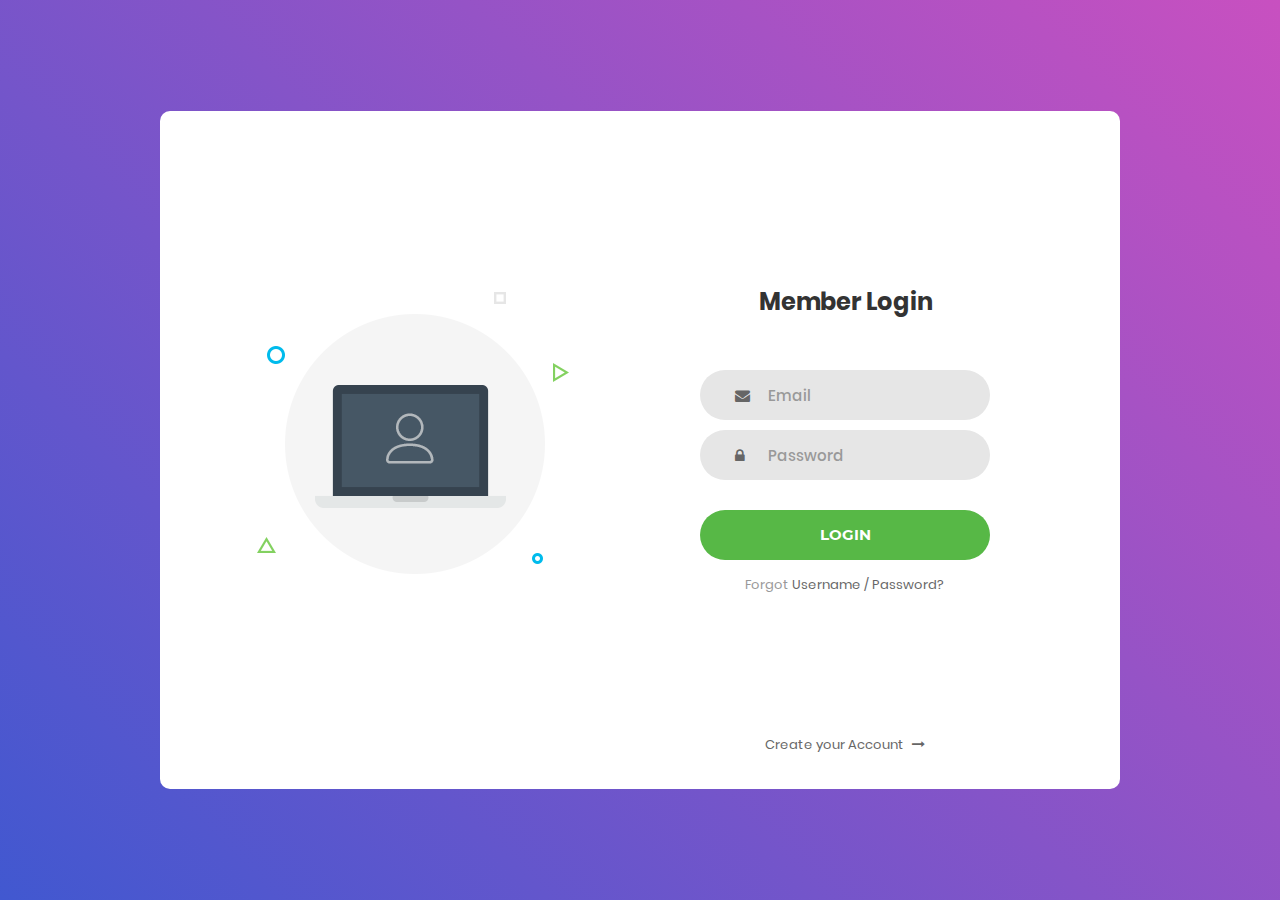
<file: login.html>
<!DOCTYPE html>
<html lang="en">
<head>
	<title>Login V1</title>
	<meta charset="UTF-8">
	<meta name="viewport" content="width=device-width, initial-scale=1">
<!--===============================================================================================-->	
	<link rel="icon" type="image/png" href="images/icons/favicon.ico"/>
<!--===============================================================================================-->
	<link rel="stylesheet" type="text/css" href="vendor/bootstrap/css/bootstrap.min.css">
<!--===============================================================================================-->
	<link rel="stylesheet" type="text/css" href="fonts/font-awesome-4.7.0/css/font-awesome.min.css">
<!--===============================================================================================-->
	<link rel="stylesheet" type="text/css" href="vendor/animate/animate.css">
<!--===============================================================================================-->	
	<link rel="stylesheet" type="text/css" href="vendor/css-hamburgers/hamburgers.min.css">
<!--===============================================================================================-->
	<link rel="stylesheet" type="text/css" href="vendor/select2/select2.min.css">
<!--===============================================================================================-->
	<link rel="stylesheet" type="text/css" href="css/util.css">
	<link rel="stylesheet" type="text/css" href="css/main.css">
<!--===============================================================================================-->
</head>
<body>
	
	<div class="limiter">
		<div class="container-login100">
			<div class="wrap-login100">
				<div class="login100-pic js-tilt" data-tilt>
					<img src="images/img-01.png" alt="IMG">
				</div>

				<form class="login100-form validate-form">
					<span class="login100-form-title">
						Member Login
					</span>

					<div class="wrap-input100 validate-input" data-validate = "Valid email is required: ex@abc.xyz">
						<input class="input100" type="text" name="email" placeholder="Email">
						<span class="focus-input100"></span>
						<span class="symbol-input100">
							<i class="fa fa-envelope" aria-hidden="true"></i>
						</span>
					</div>

					<div class="wrap-input100 validate-input" data-validate = "Password is required">
						<input class="input100" type="password" name="pass" placeholder="Password">
						<span class="focus-input100"></span>
						<span class="symbol-input100">
							<i class="fa fa-lock" aria-hidden="true"></i>
						</span>
					</div>
					
					<div class="container-login100-form-btn">
						<button class="login100-form-btn">
							Login
						</button>
					</div>

					<div class="text-center p-t-12">
						<span class="txt1">
							Forgot
						</span>
						<a class="txt2" href="#">
							Username / Password?
						</a>
					</div>

					<div class="text-center p-t-136">
						<a class="txt2" href="#">
							Create your Account
							<i class="fa fa-long-arrow-right m-l-5" aria-hidden="true"></i>
						</a>
					</div>
				</form>
			</div>
		</div>
	</div>
	
	

	
<!--===============================================================================================-->	
	<script src="vendor/jquery/jquery-3.2.1.min.js"></script>
<!--===============================================================================================-->
	<script src="vendor/bootstrap/js/popper.js"></script>
	<script src="vendor/bootstrap/js/bootstrap.min.js"></script>
<!--===============================================================================================-->
	<script src="vendor/select2/select2.min.js"></script>
<!--===============================================================================================-->
	<script src="vendor/tilt/tilt.jquery.min.js"></script>
	<script >
		$('.js-tilt').tilt({
			scale: 1.1
		})
	</script>
<!--===============================================================================================-->
	<script src="js/main.js"></script>

</body>
</html>
</file>
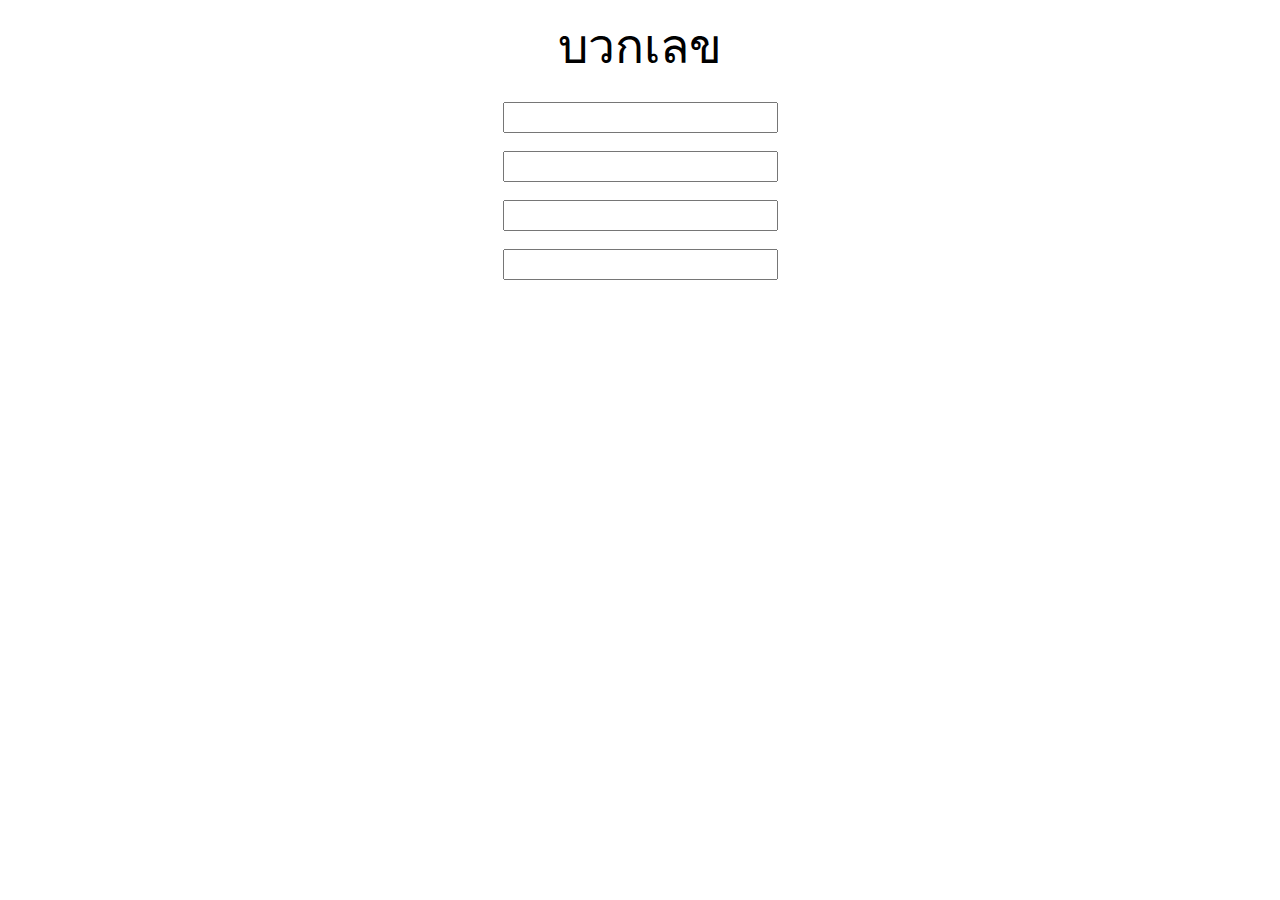
<file: Noon.html>
<!DOCTYPE HTML PUBLIC "-//W3C//DTD HTML 4.0 Transitional//EN">
<HTML>
    <HEAD>
        <TITLE> 긍정적 인 </TITLE>
        <META NAME="Generator" CONTENT="EditPlus">
        <META NAME="Author" CONTENT="">
        <META NAME="Keywords" CONTENT="">
        <META NAME="Description" CONTENT="">
    </HEAD>
    
    <BODY background="https://wallpaper.campus-star.com/app/uploads/2017/02/pretty-walllpaper-14.jpg">
        <center><font size = "7">บวกเลข </font><br><br>
        <form name='frmtest'>
            <th>
                <input type='txtone' id='txtone' name='txtone' value='' onkeyup='plus()' style="font: 16pt AngsanaUPC"/>
            </th><br><br>
            <th>
                <input type='txttwo' id='txttwo' name='txttwo' value='' onkeyup='plus()' style="font: 16pt AngsanaUPC"/>
            </th><br><br>
            <th>
                    <input type='txtfour' id='txtfour' name='txtfour' value='' onkeyup='plus()' style="font: 16pt AngsanaUPC"/>
                </th><br><br>
            <th>
                <input type='txtthree' id='txtthree' name='txtthree' value='' style="font: 16pt AngsanaUPC"/>
            </th><br><br>
        </form></center>
    </BODY>
    <script language='javascript' type='text/javascript'>
        function plus(){
            var one = document.frmtest.txtone.value;
            var two = document.frmtest.txttwo.value;
            var four = document.frmtest.txtfour.value;
            if(one == "" || two == "" || four == ""){return false;}
            var three = 0;
            three = Number(one)  + Number(two) + Number(four);
            frmtest.txtthree.value = three;
        }
    </script>
</HTML>
</file>
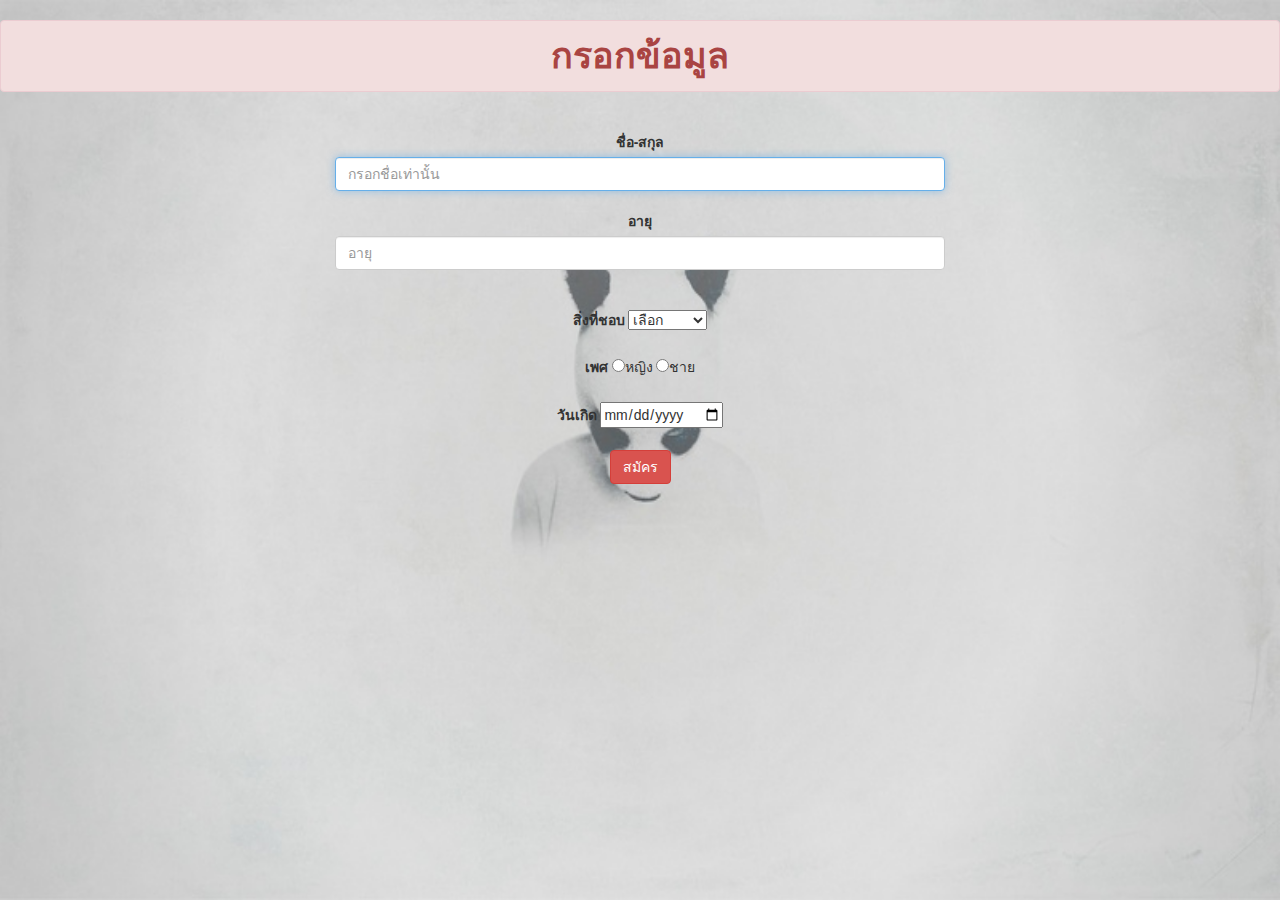
<file: tarn.html>
<html>
    <head>
         <meta name="viewport" content="width=device-width, initial-scale=1">
        <link rel="stylesheet" href="https://maxcdn.bootstrapcdn.com/bootstrap/3.3.5/css/bootstrap.min.css">
        <script src="https://ajax.googleapis.com/ajax/libs/jquery/3.3.1/jquery.min.js"></script>
        <script src="https://maxcdn.bootstrapcdn.com/bootstrap/3.3.7/js/bootstrap.min.js"></script>
        <title>Thitaya</title>
        <link rel="stylesheet"type="text/css"href="t.css">
        <script src="tt.js"></script>

    </head>
    <body>
        <center><h1 class="alert alert-danger" >กรอกข้อมูล</h1></center>
      <br>
 
            <div class="col-md-3"></div>
            <div class="col-md-6">
                   
                    <form align="center">
                      <div class="form-group">
                            <label for="name">ชื่อ-สกุล</label>
                    <input type="text" name="name" placeholder="กรอกชื่อเท่านั้น" required autofocus class="form-control">
                     <br>
                    <label for="age">อายุ</label>
                    <input type="text" name="age" placeholder="อายุ" class="form-control" >
                    <br><br>
                    <center>
                    
                    <label for="link">สิ่งที่ชอบ</label>
                    <select name="like">
                        <option value="">เลือก</option>
                        <option value="music" >เพลง</option>
                        <option value="game">Game</option>
                        <option value="Facebook">facebook</option>
                        <option value="cat">แมว</option>
                        <option value="dog">หมา</option>
                    </select>
                    <br><br>
                   
                    <label for="sex">เพศ</label>
                    <input type="radio" name="sex" value="women">หญิง
                    <input type="radio" name="sex" value="men">ชาย
             <br><br>
                    <label for="date">วันเกิด</label>
                    <input type="date"name="date">
                    <br><br>
                   <input type="submit" class="btn btn-danger"  class="w3-button w3-light-grey" value="สมัคร"
                   
                </form>
                </center>
                  </div>
                  
    </body>
</html>
</file>
<file: css/util.css>
/*[ FONT SIZE ]
///////////////////////////////////////////////////////////
*/
.fs-1 {font-size: 1px;}
.fs-2 {font-size: 2px;}
.fs-3 {font-size: 3px;}
.fs-4 {font-size: 4px;}
.fs-5 {font-size: 5px;}
.fs-6 {font-size: 6px;}
.fs-7 {font-size: 7px;}
.fs-8 {font-size: 8px;}
.fs-9 {font-size: 9px;}
.fs-10 {font-size: 10px;}
.fs-11 {font-size: 11px;}
.fs-12 {font-size: 12px;}
.fs-13 {font-size: 13px;}
.fs-14 {font-size: 14px;}
.fs-15 {font-size: 15px;}
.fs-16 {font-size: 16px;}
.fs-17 {font-size: 17px;}
.fs-18 {font-size: 18px;}
.fs-19 {font-size: 19px;}
.fs-20 {font-size: 20px;}
.fs-21 {font-size: 21px;}
.fs-22 {font-size: 22px;}
.fs-23 {font-size: 23px;}
.fs-24 {font-size: 24px;}
.fs-25 {font-size: 25px;}
.fs-26 {font-size: 26px;}
.fs-27 {font-size: 27px;}
.fs-28 {font-size: 28px;}
.fs-29 {font-size: 29px;}
.fs-30 {font-size: 30px;}
.fs-31 {font-size: 31px;}
.fs-32 {font-size: 32px;}
.fs-33 {font-size: 33px;}
.fs-34 {font-size: 34px;}
.fs-35 {font-size: 35px;}
.fs-36 {font-size: 36px;}
.fs-37 {font-size: 37px;}
.fs-38 {font-size: 38px;}
.fs-39 {font-size: 39px;}
.fs-40 {font-size: 40px;}
.fs-41 {font-size: 41px;}
.fs-42 {font-size: 42px;}
.fs-43 {font-size: 43px;}
.fs-44 {font-size: 44px;}
.fs-45 {font-size: 45px;}
.fs-46 {font-size: 46px;}
.fs-47 {font-size: 47px;}
.fs-48 {font-size: 48px;}
.fs-49 {font-size: 49px;}
.fs-50 {font-size: 50px;}
.fs-51 {font-size: 51px;}
.fs-52 {font-size: 52px;}
.fs-53 {font-size: 53px;}
.fs-54 {font-size: 54px;}
.fs-55 {font-size: 55px;}
.fs-56 {font-size: 56px;}
.fs-57 {font-size: 57px;}
.fs-58 {font-size: 58px;}
.fs-59 {font-size: 59px;}
.fs-60 {font-size: 60px;}
.fs-61 {font-size: 61px;}
.fs-62 {font-size: 62px;}
.fs-63 {font-size: 63px;}
.fs-64 {font-size: 64px;}
.fs-65 {font-size: 65px;}
.fs-66 {font-size: 66px;}
.fs-67 {font-size: 67px;}
.fs-68 {font-size: 68px;}
.fs-69 {font-size: 69px;}
.fs-70 {font-size: 70px;}
.fs-71 {font-size: 71px;}
.fs-72 {font-size: 72px;}
.fs-73 {font-size: 73px;}
.fs-74 {font-size: 74px;}
.fs-75 {font-size: 75px;}
.fs-76 {font-size: 76px;}
.fs-77 {font-size: 77px;}
.fs-78 {font-size: 78px;}
.fs-79 {font-size: 79px;}
.fs-80 {font-size: 80px;}
.fs-81 {font-size: 81px;}
.fs-82 {font-size: 82px;}
.fs-83 {font-size: 83px;}
.fs-84 {font-size: 84px;}
.fs-85 {font-size: 85px;}
.fs-86 {font-size: 86px;}
.fs-87 {font-size: 87px;}
.fs-88 {font-size: 88px;}
.fs-89 {font-size: 89px;}
.fs-90 {font-size: 90px;}
.fs-91 {font-size: 91px;}
.fs-92 {font-size: 92px;}
.fs-93 {font-size: 93px;}
.fs-94 {font-size: 94px;}
.fs-95 {font-size: 95px;}
.fs-96 {font-size: 96px;}
.fs-97 {font-size: 97px;}
.fs-98 {font-size: 98px;}
.fs-99 {font-size: 99px;}
.fs-100 {font-size: 100px;}
.fs-101 {font-size: 101px;}
.fs-102 {font-size: 102px;}
.fs-103 {font-size: 103px;}
.fs-104 {font-size: 104px;}
.fs-105 {font-size: 105px;}
.fs-106 {font-size: 106px;}
.fs-107 {font-size: 107px;}
.fs-108 {font-size: 108px;}
.fs-109 {font-size: 109px;}
.fs-110 {font-size: 110px;}
.fs-111 {font-size: 111px;}
.fs-112 {font-size: 112px;}
.fs-113 {font-size: 113px;}
.fs-114 {font-size: 114px;}
.fs-115 {font-size: 115px;}
.fs-116 {font-size: 116px;}
.fs-117 {font-size: 117px;}
.fs-118 {font-size: 118px;}
.fs-119 {font-size: 119px;}
.fs-120 {font-size: 120px;}
.fs-121 {font-size: 121px;}
.fs-122 {font-size: 122px;}
.fs-123 {font-size: 123px;}
.fs-124 {font-size: 124px;}
.fs-125 {font-size: 125px;}
.fs-126 {font-size: 126px;}
.fs-127 {font-size: 127px;}
.fs-128 {font-size: 128px;}
.fs-129 {font-size: 129px;}
.fs-130 {font-size: 130px;}
.fs-131 {font-size: 131px;}
.fs-132 {font-size: 132px;}
.fs-133 {font-size: 133px;}
.fs-134 {font-size: 134px;}
.fs-135 {font-size: 135px;}
.fs-136 {font-size: 136px;}
.fs-137 {font-size: 137px;}
.fs-138 {font-size: 138px;}
.fs-139 {font-size: 139px;}
.fs-140 {font-size: 140px;}
.fs-141 {font-size: 141px;}
.fs-142 {font-size: 142px;}
.fs-143 {font-size: 143px;}
.fs-144 {font-size: 144px;}
.fs-145 {font-size: 145px;}
.fs-146 {font-size: 146px;}
.fs-147 {font-size: 147px;}
.fs-148 {font-size: 148px;}
.fs-149 {font-size: 149px;}
.fs-150 {font-size: 150px;}
.fs-151 {font-size: 151px;}
.fs-152 {font-size: 152px;}
.fs-153 {font-size: 153px;}
.fs-154 {font-size: 154px;}
.fs-155 {font-size: 155px;}
.fs-156 {font-size: 156px;}
.fs-157 {font-size: 157px;}
.fs-158 {font-size: 158px;}
.fs-159 {font-size: 159px;}
.fs-160 {font-size: 160px;}
.fs-161 {font-size: 161px;}
.fs-162 {font-size: 162px;}
.fs-163 {font-size: 163px;}
.fs-164 {font-size: 164px;}
.fs-165 {font-size: 165px;}
.fs-166 {font-size: 166px;}
.fs-167 {font-size: 167px;}
.fs-168 {font-size: 168px;}
.fs-169 {font-size: 169px;}
.fs-170 {font-size: 170px;}
.fs-171 {font-size: 171px;}
.fs-172 {font-size: 172px;}
.fs-173 {font-size: 173px;}
.fs-174 {font-size: 174px;}
.fs-175 {font-size: 175px;}
.fs-176 {font-size: 176px;}
.fs-177 {font-size: 177px;}
.fs-178 {font-size: 178px;}
.fs-179 {font-size: 179px;}
.fs-180 {font-size: 180px;}
.fs-181 {font-size: 181px;}
.fs-182 {font-size: 182px;}
.fs-183 {font-size: 183px;}
.fs-184 {font-size: 184px;}
.fs-185 {font-size: 185px;}
.fs-186 {font-size: 186px;}
.fs-187 {font-size: 187px;}
.fs-188 {font-size: 188px;}
.fs-189 {font-size: 189px;}
.fs-190 {font-size: 190px;}
.fs-191 {font-size: 191px;}
.fs-192 {font-size: 192px;}
.fs-193 {font-size: 193px;}
.fs-194 {font-size: 194px;}
.fs-195 {font-size: 195px;}
.fs-196 {font-size: 196px;}
.fs-197 {font-size: 197px;}
.fs-198 {font-size: 198px;}
.fs-199 {font-size: 199px;}
.fs-200 {font-size: 200px;}

/*[ PADDING ]
///////////////////////////////////////////////////////////
*/
.p-t-0 {padding-top: 0px;}
.p-t-1 {padding-top: 1px;}
.p-t-2 {padding-top: 2px;}
.p-t-3 {padding-top: 3px;}
.p-t-4 {padding-top: 4px;}
.p-t-5 {padding-top: 5px;}
.p-t-6 {padding-top: 6px;}
.p-t-7 {padding-top: 7px;}
.p-t-8 {padding-top: 8px;}
.p-t-9 {padding-top: 9px;}
.p-t-10 {padding-top: 10px;}
.p-t-11 {padding-top: 11px;}
.p-t-12 {padding-top: 12px;}
.p-t-13 {padding-top: 13px;}
.p-t-14 {padding-top: 14px;}
.p-t-15 {padding-top: 15px;}
.p-t-16 {padding-top: 16px;}
.p-t-17 {padding-top: 17px;}
.p-t-18 {padding-top: 18px;}
.p-t-19 {padding-top: 19px;}
.p-t-20 {padding-top: 20px;}
.p-t-21 {padding-top: 21px;}
.p-t-22 {padding-top: 22px;}
.p-t-23 {padding-top: 23px;}
.p-t-24 {padding-top: 24px;}
.p-t-25 {padding-top: 25px;}
.p-t-26 {padding-top: 26px;}
.p-t-27 {padding-top: 27px;}
.p-t-28 {padding-top: 28px;}
.p-t-29 {padding-top: 29px;}
.p-t-30 {padding-top: 30px;}
.p-t-31 {padding-top: 31px;}
.p-t-32 {padding-top: 32px;}
.p-t-33 {padding-top: 33px;}
.p-t-34 {padding-top: 34px;}
.p-t-35 {padding-top: 35px;}
.p-t-36 {padding-top: 36px;}
.p-t-37 {padding-top: 37px;}
.p-t-38 {padding-top: 38px;}
.p-t-39 {padding-top: 39px;}
.p-t-40 {padding-top: 40px;}
.p-t-41 {padding-top: 41px;}
.p-t-42 {padding-top: 42px;}
.p-t-43 {padding-top: 43px;}
.p-t-44 {padding-top: 44px;}
.p-t-45 {padding-top: 45px;}
.p-t-46 {padding-top: 46px;}
.p-t-47 {padding-top: 47px;}
.p-t-48 {padding-top: 48px;}
.p-t-49 {padding-top: 49px;}
.p-t-50 {padding-top: 50px;}
.p-t-51 {padding-top: 51px;}
.p-t-52 {padding-top: 52px;}
.p-t-53 {padding-top: 53px;}
.p-t-54 {padding-top: 54px;}
.p-t-55 {padding-top: 55px;}
.p-t-56 {padding-top: 56px;}
.p-t-57 {padding-top: 57px;}
.p-t-58 {padding-top: 58px;}
.p-t-59 {padding-top: 59px;}
.p-t-60 {padding-top: 60px;}
.p-t-61 {padding-top: 61px;}
.p-t-62 {padding-top: 62px;}
.p-t-63 {padding-top: 63px;}
.p-t-64 {padding-top: 64px;}
.p-t-65 {padding-top: 65px;}
.p-t-66 {padding-top: 66px;}
.p-t-67 {padding-top: 67px;}
.p-t-68 {padding-top: 68px;}
.p-t-69 {padding-top: 69px;}
.p-t-70 {padding-top: 70px;}
.p-t-71 {padding-top: 71px;}
.p-t-72 {padding-top: 72px;}
.p-t-73 {padding-top: 73px;}
.p-t-74 {padding-top: 74px;}
.p-t-75 {padding-top: 75px;}
.p-t-76 {padding-top: 76px;}
.p-t-77 {padding-top: 77px;}
.p-t-78 {padding-top: 78px;}
.p-t-79 {padding-top: 79px;}
.p-t-80 {padding-top: 80px;}
.p-t-81 {padding-top: 81px;}
.p-t-82 {padding-top: 82px;}
.p-t-83 {padding-top: 83px;}
.p-t-84 {padding-top: 84px;}
.p-t-85 {padding-top: 85px;}
.p-t-86 {padding-top: 86px;}
.p-t-87 {padding-top: 87px;}
.p-t-88 {padding-top: 88px;}
.p-t-89 {padding-top: 89px;}
.p-t-90 {padding-top: 90px;}
.p-t-91 {padding-top: 91px;}
.p-t-92 {padding-top: 92px;}
.p-t-93 {padding-top: 93px;}
.p-t-94 {padding-top: 94px;}
.p-t-95 {padding-top: 95px;}
.p-t-96 {padding-top: 96px;}
.p-t-97 {padding-top: 97px;}
.p-t-98 {padding-top: 98px;}
.p-t-99 {padding-top: 99px;}
.p-t-100 {padding-top: 100px;}
.p-t-101 {padding-top: 101px;}
.p-t-102 {padding-top: 102px;}
.p-t-103 {padding-top: 103px;}
.p-t-104 {padding-top: 104px;}
.p-t-105 {padding-top: 105px;}
.p-t-106 {padding-top: 106px;}
.p-t-107 {padding-top: 107px;}
.p-t-108 {padding-top: 108px;}
.p-t-109 {padding-top: 109px;}
.p-t-110 {padding-top: 110px;}
.p-t-111 {padding-top: 111px;}
.p-t-112 {padding-top: 112px;}
.p-t-113 {padding-top: 113px;}
.p-t-114 {padding-top: 114px;}
.p-t-115 {padding-top: 115px;}
.p-t-116 {padding-top: 116px;}
.p-t-117 {padding-top: 117px;}
.p-t-118 {padding-top: 118px;}
.p-t-119 {padding-top: 119px;}
.p-t-120 {padding-top: 120px;}
.p-t-121 {padding-top: 121px;}
.p-t-122 {padding-top: 122px;}
.p-t-123 {padding-top: 123px;}
.p-t-124 {padding-top: 124px;}
.p-t-125 {padding-top: 125px;}
.p-t-126 {padding-top: 126px;}
.p-t-127 {padding-top: 127px;}
.p-t-128 {padding-top: 128px;}
.p-t-129 {padding-top: 129px;}
.p-t-130 {padding-top: 130px;}
.p-t-131 {padding-top: 131px;}
.p-t-132 {padding-top: 132px;}
.p-t-133 {padding-top: 133px;}
.p-t-134 {padding-top: 134px;}
.p-t-135 {padding-top: 135px;}
.p-t-136 {padding-top: 136px;}
.p-t-137 {padding-top: 137px;}
.p-t-138 {padding-top: 138px;}
.p-t-139 {padding-top: 139px;}
.p-t-140 {padding-top: 140px;}
.p-t-141 {padding-top: 141px;}
.p-t-142 {padding-top: 142px;}
.p-t-143 {padding-top: 143px;}
.p-t-144 {padding-top: 144px;}
.p-t-145 {padding-top: 145px;}
.p-t-146 {padding-top: 146px;}
.p-t-147 {padding-top: 147px;}
.p-t-148 {padding-top: 148px;}
.p-t-149 {padding-top: 149px;}
.p-t-150 {padding-top: 150px;}
.p-t-151 {padding-top: 151px;}
.p-t-152 {padding-top: 152px;}
.p-t-153 {padding-top: 153px;}
.p-t-154 {padding-top: 154px;}
.p-t-155 {padding-top: 155px;}
.p-t-156 {padding-top: 156px;}
.p-t-157 {padding-top: 157px;}
.p-t-158 {padding-top: 158px;}
.p-t-159 {padding-top: 159px;}
.p-t-160 {padding-top: 160px;}
.p-t-161 {padding-top: 161px;}
.p-t-162 {padding-top: 162px;}
.p-t-163 {padding-top: 163px;}
.p-t-164 {padding-top: 164px;}
.p-t-165 {padding-top: 165px;}
.p-t-166 {padding-top: 166px;}
.p-t-167 {padding-top: 167px;}
.p-t-168 {padding-top: 168px;}
.p-t-169 {padding-top: 169px;}
.p-t-170 {padding-top: 170px;}
.p-t-171 {padding-top: 171px;}
.p-t-172 {padding-top: 172px;}
.p-t-173 {padding-top: 173px;}
.p-t-174 {padding-top: 174px;}
.p-t-175 {padding-top: 175px;}
.p-t-176 {padding-top: 176px;}
.p-t-177 {padding-top: 177px;}
.p-t-178 {padding-top: 178px;}
.p-t-179 {padding-top: 179px;}
.p-t-180 {padding-top: 180px;}
.p-t-181 {padding-top: 181px;}
.p-t-182 {padding-top: 182px;}
.p-t-183 {padding-top: 183px;}
.p-t-184 {padding-top: 184px;}
.p-t-185 {padding-top: 185px;}
.p-t-186 {padding-top: 186px;}
.p-t-187 {padding-top: 187px;}
.p-t-188 {padding-top: 188px;}
.p-t-189 {padding-top: 189px;}
.p-t-190 {padding-top: 190px;}
.p-t-191 {padding-top: 191px;}
.p-t-192 {padding-top: 192px;}
.p-t-193 {padding-top: 193px;}
.p-t-194 {padding-top: 194px;}
.p-t-195 {padding-top: 195px;}
.p-t-196 {padding-top: 196px;}
.p-t-197 {padding-top: 197px;}
.p-t-198 {padding-top: 198px;}
.p-t-199 {padding-top: 199px;}
.p-t-200 {padding-top: 200px;}
.p-t-201 {padding-top: 201px;}
.p-t-202 {padding-top: 202px;}
.p-t-203 {padding-top: 203px;}
.p-t-204 {padding-top: 204px;}
.p-t-205 {padding-top: 205px;}
.p-t-206 {padding-top: 206px;}
.p-t-207 {padding-top: 207px;}
.p-t-208 {padding-top: 208px;}
.p-t-209 {padding-top: 209px;}
.p-t-210 {padding-top: 210px;}
.p-t-211 {padding-top: 211px;}
.p-t-212 {padding-top: 212px;}
.p-t-213 {padding-top: 213px;}
.p-t-214 {padding-top: 214px;}
.p-t-215 {padding-top: 215px;}
.p-t-216 {padding-top: 216px;}
.p-t-217 {padding-top: 217px;}
.p-t-218 {padding-top: 218px;}
.p-t-219 {padding-top: 219px;}
.p-t-220 {padding-top: 220px;}
.p-t-221 {padding-top: 221px;}
.p-t-222 {padding-top: 222px;}
.p-t-223 {padding-top: 223px;}
.p-t-224 {padding-top: 224px;}
.p-t-225 {padding-top: 225px;}
.p-t-226 {padding-top: 226px;}
.p-t-227 {padding-top: 227px;}
.p-t-228 {padding-top: 228px;}
.p-t-229 {padding-top: 229px;}
.p-t-230 {padding-top: 230px;}
.p-t-231 {padding-top: 231px;}
.p-t-232 {padding-top: 232px;}
.p-t-233 {padding-top: 233px;}
.p-t-234 {padding-top: 234px;}
.p-t-235 {padding-top: 235px;}
.p-t-236 {padding-top: 236px;}
.p-t-237 {padding-top: 237px;}
.p-t-238 {padding-top: 238px;}
.p-t-239 {padding-top: 239px;}
.p-t-240 {padding-top: 240px;}
.p-t-241 {padding-top: 241px;}
.p-t-242 {padding-top: 242px;}
.p-t-243 {padding-top: 243px;}
.p-t-244 {padding-top: 244px;}
.p-t-245 {padding-top: 245px;}
.p-t-246 {padding-top: 246px;}
.p-t-247 {padding-top: 247px;}
.p-t-248 {padding-top: 248px;}
.p-t-249 {padding-top: 249px;}
.p-t-250 {padding-top: 250px;}
.p-b-0 {padding-bottom: 0px;}
.p-b-1 {padding-bottom: 1px;}
.p-b-2 {padding-bottom: 2px;}
.p-b-3 {padding-bottom: 3px;}
.p-b-4 {padding-bottom: 4px;}
.p-b-5 {padding-bottom: 5px;}
.p-b-6 {padding-bottom: 6px;}
.p-b-7 {padding-bottom: 7px;}
.p-b-8 {padding-bottom: 8px;}
.p-b-9 {padding-bottom: 9px;}
.p-b-10 {padding-bottom: 10px;}
.p-b-11 {padding-bottom: 11px;}
.p-b-12 {padding-bottom: 12px;}
.p-b-13 {padding-bottom: 13px;}
.p-b-14 {padding-bottom: 14px;}
.p-b-15 {padding-bottom: 15px;}
.p-b-16 {padding-bottom: 16px;}
.p-b-17 {padding-bottom: 17px;}
.p-b-18 {padding-bottom: 18px;}
.p-b-19 {padding-bottom: 19px;}
.p-b-20 {padding-bottom: 20px;}
.p-b-21 {padding-bottom: 21px;}
.p-b-22 {padding-bottom: 22px;}
.p-b-23 {padding-bottom: 23px;}
.p-b-24 {padding-bottom: 24px;}
.p-b-25 {padding-bottom: 25px;}
.p-b-26 {padding-bottom: 26px;}
.p-b-27 {padding-bottom: 27px;}
.p-b-28 {padding-bottom: 28px;}
.p-b-29 {padding-bottom: 29px;}
.p-b-30 {padding-bottom: 30px;}
.p-b-31 {padding-bottom: 31px;}
.p-b-32 {padding-bottom: 32px;}
.p-b-33 {padding-bottom: 33px;}
.p-b-34 {padding-bottom: 34px;}
.p-b-35 {padding-bottom: 35px;}
.p-b-36 {padding-bottom: 36px;}
.p-b-37 {padding-bottom: 37px;}
.p-b-38 {padding-bottom: 38px;}
.p-b-39 {padding-bottom: 39px;}
.p-b-40 {padding-bottom: 40px;}
.p-b-41 {padding-bottom: 41px;}
.p-b-42 {padding-bottom: 42px;}
.p-b-43 {padding-bottom: 43px;}
.p-b-44 {padding-bottom: 44px;}
.p-b-45 {padding-bottom: 45px;}
.p-b-46 {padding-bottom: 46px;}
.p-b-47 {padding-bottom: 47px;}
.p-b-48 {padding-bottom: 48px;}
.p-b-49 {padding-bottom: 49px;}
.p-b-50 {padding-bottom: 50px;}
.p-b-51 {padding-bottom: 51px;}
.p-b-52 {padding-bottom: 52px;}
.p-b-53 {padding-bottom: 53px;}
.p-b-54 {padding-bottom: 54px;}
.p-b-55 {padding-bottom: 55px;}
.p-b-56 {padding-bottom: 56px;}
.p-b-57 {padding-bottom: 57px;}
.p-b-58 {padding-bottom: 58px;}
.p-b-59 {padding-bottom: 59px;}
.p-b-60 {padding-bottom: 60px;}
.p-b-61 {padding-bottom: 61px;}
.p-b-62 {padding-bottom: 62px;}
.p-b-63 {padding-bottom: 63px;}
.p-b-64 {padding-bottom: 64px;}
.p-b-65 {padding-bottom: 65px;}
.p-b-66 {padding-bottom: 66px;}
.p-b-67 {padding-bottom: 67px;}
.p-b-68 {padding-bottom: 68px;}
.p-b-69 {padding-bottom: 69px;}
.p-b-70 {padding-bottom: 70px;}
.p-b-71 {padding-bottom: 71px;}
.p-b-72 {padding-bottom: 72px;}
.p-b-73 {padding-bottom: 73px;}
.p-b-74 {padding-bottom: 74px;}
.p-b-75 {padding-bottom: 75px;}
.p-b-76 {padding-bottom: 76px;}
.p-b-77 {padding-bottom: 77px;}
.p-b-78 {padding-bottom: 78px;}
.p-b-79 {padding-bottom: 79px;}
.p-b-80 {padding-bottom: 80px;}
.p-b-81 {padding-bottom: 81px;}
.p-b-82 {padding-bottom: 82px;}
.p-b-83 {padding-bottom: 83px;}
.p-b-84 {padding-bottom: 84px;}
.p-b-85 {padding-bottom: 85px;}
.p-b-86 {padding-bottom: 86px;}
.p-b-87 {padding-bottom: 87px;}
.p-b-88 {padding-bottom: 88px;}
.p-b-89 {padding-bottom: 89px;}
.p-b-90 {padding-bottom: 90px;}
.p-b-91 {padding-bottom: 91px;}
.p-b-92 {padding-bottom: 92px;}
.p-b-93 {padding-bottom: 93px;}
.p-b-94 {padding-bottom: 94px;}
.p-b-95 {padding-bottom: 95px;}
.p-b-96 {padding-bottom: 96px;}
.p-b-97 {padding-bottom: 97px;}
.p-b-98 {padding-bottom: 98px;}
.p-b-99 {padding-bottom: 99px;}
.p-b-100 {padding-bottom: 100px;}
.p-b-101 {padding-bottom: 101px;}
.p-b-102 {padding-bottom: 102px;}
.p-b-103 {padding-bottom: 103px;}
.p-b-104 {padding-bottom: 104px;}
.p-b-105 {padding-bottom: 105px;}
.p-b-106 {padding-bottom: 106px;}
.p-b-107 {padding-bottom: 107px;}
.p-b-108 {padding-bottom: 108px;}
.p-b-109 {padding-bottom: 109px;}
.p-b-110 {padding-bottom: 110px;}
.p-b-111 {padding-bottom: 111px;}
.p-b-112 {padding-bottom: 112px;}
.p-b-113 {padding-bottom: 113px;}
.p-b-114 {padding-bottom: 114px;}
.p-b-115 {padding-bottom: 115px;}
.p-b-116 {padding-bottom: 116px;}
.p-b-117 {padding-bottom: 117px;}
.p-b-118 {padding-bottom: 118px;}
.p-b-119 {padding-bottom: 119px;}
.p-b-120 {padding-bottom: 120px;}
.p-b-121 {padding-bottom: 121px;}
.p-b-122 {padding-bottom: 122px;}
.p-b-123 {padding-bottom: 123px;}
.p-b-124 {padding-bottom: 124px;}
.p-b-125 {padding-bottom: 125px;}
.p-b-126 {padding-bottom: 126px;}
.p-b-127 {padding-bottom: 127px;}
.p-b-128 {padding-bottom: 128px;}
.p-b-129 {padding-bottom: 129px;}
.p-b-130 {padding-bottom: 130px;}
.p-b-131 {padding-bottom: 131px;}
.p-b-132 {padding-bottom: 132px;}
.p-b-133 {padding-bottom: 133px;}
.p-b-134 {padding-bottom: 134px;}
.p-b-135 {padding-bottom: 135px;}
.p-b-136 {padding-bottom: 136px;}
.p-b-137 {padding-bottom: 137px;}
.p-b-138 {padding-bottom: 138px;}
.p-b-139 {padding-bottom: 139px;}
.p-b-140 {padding-bottom: 140px;}
.p-b-141 {padding-bottom: 141px;}
.p-b-142 {padding-bottom: 142px;}
.p-b-143 {padding-bottom: 143px;}
.p-b-144 {padding-bottom: 144px;}
.p-b-145 {padding-bottom: 145px;}
.p-b-146 {padding-bottom: 146px;}
.p-b-147 {padding-bottom: 147px;}
.p-b-148 {padding-bottom: 148px;}
.p-b-149 {padding-bottom: 149px;}
.p-b-150 {padding-bottom: 150px;}
.p-b-151 {padding-bottom: 151px;}
.p-b-152 {padding-bottom: 152px;}
.p-b-153 {padding-bottom: 153px;}
.p-b-154 {padding-bottom: 154px;}
.p-b-155 {padding-bottom: 155px;}
.p-b-156 {padding-bottom: 156px;}
.p-b-157 {padding-bottom: 157px;}
.p-b-158 {padding-bottom: 158px;}
.p-b-159 {padding-bottom: 159px;}
.p-b-160 {padding-bottom: 160px;}
.p-b-161 {padding-bottom: 161px;}
.p-b-162 {padding-bottom: 162px;}
.p-b-163 {padding-bottom: 163px;}
.p-b-164 {padding-bottom: 164px;}
.p-b-165 {padding-bottom: 165px;}
.p-b-166 {padding-bottom: 166px;}
.p-b-167 {padding-bottom: 167px;}
.p-b-168 {padding-bottom: 168px;}
.p-b-169 {padding-bottom: 169px;}
.p-b-170 {padding-bottom: 170px;}
.p-b-171 {padding-bottom: 171px;}
.p-b-172 {padding-bottom: 172px;}
.p-b-173 {padding-bottom: 173px;}
.p-b-174 {padding-bottom: 174px;}
.p-b-175 {padding-bottom: 175px;}
.p-b-176 {padding-bottom: 176px;}
.p-b-177 {padding-bottom: 177px;}
.p-b-178 {padding-bottom: 178px;}
.p-b-179 {padding-bottom: 179px;}
.p-b-180 {padding-bottom: 180px;}
.p-b-181 {padding-bottom: 181px;}
.p-b-182 {padding-bottom: 182px;}
.p-b-183 {padding-bottom: 183px;}
.p-b-184 {padding-bottom: 184px;}
.p-b-185 {padding-bottom: 185px;}
.p-b-186 {padding-bottom: 186px;}
.p-b-187 {padding-bottom: 187px;}
.p-b-188 {padding-bottom: 188px;}
.p-b-189 {padding-bottom: 189px;}
.p-b-190 {padding-bottom: 190px;}
.p-b-191 {padding-bottom: 191px;}
.p-b-192 {padding-bottom: 192px;}
.p-b-193 {padding-bottom: 193px;}
.p-b-194 {padding-bottom: 194px;}
.p-b-195 {padding-bottom: 195px;}
.p-b-196 {padding-bottom: 196px;}
.p-b-197 {padding-bottom: 197px;}
.p-b-198 {padding-bottom: 198px;}
.p-b-199 {padding-bottom: 199px;}
.p-b-200 {padding-bottom: 200px;}
.p-b-201 {padding-bottom: 201px;}
.p-b-202 {padding-bottom: 202px;}
.p-b-203 {padding-bottom: 203px;}
.p-b-204 {padding-bottom: 204px;}
.p-b-205 {padding-bottom: 205px;}
.p-b-206 {padding-bottom: 206px;}
.p-b-207 {padding-bottom: 207px;}
.p-b-208 {padding-bottom: 208px;}
.p-b-209 {padding-bottom: 209px;}
.p-b-210 {padding-bottom: 210px;}
.p-b-211 {padding-bottom: 211px;}
.p-b-212 {padding-bottom: 212px;}
.p-b-213 {padding-bottom: 213px;}
.p-b-214 {padding-bottom: 214px;}
.p-b-215 {padding-bottom: 215px;}
.p-b-216 {padding-bottom: 216px;}
.p-b-217 {padding-bottom: 217px;}
.p-b-218 {padding-bottom: 218px;}
.p-b-219 {padding-bottom: 219px;}
.p-b-220 {padding-bottom: 220px;}
.p-b-221 {padding-bottom: 221px;}
.p-b-222 {padding-bottom: 222px;}
.p-b-223 {padding-bottom: 223px;}
.p-b-224 {padding-bottom: 224px;}
.p-b-225 {padding-bottom: 225px;}
.p-b-226 {padding-bottom: 226px;}
.p-b-227 {padding-bottom: 227px;}
.p-b-228 {padding-bottom: 228px;}
.p-b-229 {padding-bottom: 229px;}
.p-b-230 {padding-bottom: 230px;}
.p-b-231 {padding-bottom: 231px;}
.p-b-232 {padding-bottom: 232px;}
.p-b-233 {padding-bottom: 233px;}
.p-b-234 {padding-bottom: 234px;}
.p-b-235 {padding-bottom: 235px;}
.p-b-236 {padding-bottom: 236px;}
.p-b-237 {padding-bottom: 237px;}
.p-b-238 {padding-bottom: 238px;}
.p-b-239 {padding-bottom: 239px;}
.p-b-240 {padding-bottom: 240px;}
.p-b-241 {padding-bottom: 241px;}
.p-b-242 {padding-bottom: 242px;}
.p-b-243 {padding-bottom: 243px;}
.p-b-244 {padding-bottom: 244px;}
.p-b-245 {padding-bottom: 245px;}
.p-b-246 {padding-bottom: 246px;}
.p-b-247 {padding-bottom: 247px;}
.p-b-248 {padding-bottom: 248px;}
.p-b-249 {padding-bottom: 249px;}
.p-b-250 {padding-bottom: 250px;}
.p-l-0 {padding-left: 0px;}
.p-l-1 {padding-left: 1px;}
.p-l-2 {padding-left: 2px;}
.p-l-3 {padding-left: 3px;}
.p-l-4 {padding-left: 4px;}
.p-l-5 {padding-left: 5px;}
.p-l-6 {padding-left: 6px;}
.p-l-7 {padding-left: 7px;}
.p-l-8 {padding-left: 8px;}
.p-l-9 {padding-left: 9px;}
.p-l-10 {padding-left: 10px;}
.p-l-11 {padding-left: 11px;}
.p-l-12 {padding-left: 12px;}
.p-l-13 {padding-left: 13px;}
.p-l-14 {padding-left: 14px;}
.p-l-15 {padding-left: 15px;}
.p-l-16 {padding-left: 16px;}
.p-l-17 {padding-left: 17px;}
.p-l-18 {padding-left: 18px;}
.p-l-19 {padding-left: 19px;}
.p-l-20 {padding-left: 20px;}
.p-l-21 {padding-left: 21px;}
.p-l-22 {padding-left: 22px;}
.p-l-23 {padding-left: 23px;}
.p-l-24 {padding-left: 24px;}
.p-l-25 {padding-left: 25px;}
.p-l-26 {padding-left: 26px;}
.p-l-27 {padding-left: 27px;}
.p-l-28 {padding-left: 28px;}
.p-l-29 {padding-left: 29px;}
.p-l-30 {padding-left: 30px;}
.p-l-31 {padding-left: 31px;}
.p-l-32 {padding-left: 32px;}
.p-l-33 {padding-left: 33px;}
.p-l-34 {padding-left: 34px;}
.p-l-35 {padding-left: 35px;}
.p-l-36 {padding-left: 36px;}
.p-l-37 {padding-left: 37px;}
.p-l-38 {padding-left: 38px;}
.p-l-39 {padding-left: 39px;}
.p-l-40 {padding-left: 40px;}
.p-l-41 {padding-left: 41px;}
.p-l-42 {padding-left: 42px;}
.p-l-43 {padding-left: 43px;}
.p-l-44 {padding-left: 44px;}
.p-l-45 {padding-left: 45px;}
.p-l-46 {padding-left: 46px;}
.p-l-47 {padding-left: 47px;}
.p-l-48 {padding-left: 48px;}
.p-l-49 {padding-left: 49px;}
.p-l-50 {padding-left: 50px;}
.p-l-51 {padding-left: 51px;}
.p-l-52 {padding-left: 52px;}
.p-l-53 {padding-left: 53px;}
.p-l-54 {padding-left: 54px;}
.p-l-55 {padding-left: 55px;}
.p-l-56 {padding-left: 56px;}
.p-l-57 {padding-left: 57px;}
.p-l-58 {padding-left: 58px;}
.p-l-59 {padding-left: 59px;}
.p-l-60 {padding-left: 60px;}
.p-l-61 {padding-left: 61px;}
.p-l-62 {padding-left: 62px;}
.p-l-63 {padding-left: 63px;}
.p-l-64 {padding-left: 64px;}
.p-l-65 {padding-left: 65px;}
.p-l-66 {padding-left: 66px;}
.p-l-67 {padding-left: 67px;}
.p-l-68 {padding-left: 68px;}
.p-l-69 {padding-left: 69px;}
.p-l-70 {padding-left: 70px;}
.p-l-71 {padding-left: 71px;}
.p-l-72 {padding-left: 72px;}
.p-l-73 {padding-left: 73px;}
.p-l-74 {padding-left: 74px;}
.p-l-75 {padding-left: 75px;}
.p-l-76 {padding-left: 76px;}
.p-l-77 {padding-left: 77px;}
.p-l-78 {padding-left: 78px;}
.p-l-79 {padding-left: 79px;}
.p-l-80 {padding-left: 80px;}
.p-l-81 {padding-left: 81px;}
.p-l-82 {padding-left: 82px;}
.p-l-83 {padding-left: 83px;}
.p-l-84 {padding-left: 84px;}
.p-l-85 {padding-left: 85px;}
.p-l-86 {padding-left: 86px;}
.p-l-87 {padding-left: 87px;}
.p-l-88 {padding-left: 88px;}
.p-l-89 {padding-left: 89px;}
.p-l-90 {padding-left: 90px;}
.p-l-91 {padding-left: 91px;}
.p-l-92 {padding-left: 92px;}
.p-l-93 {padding-left: 93px;}
.p-l-94 {padding-left: 94px;}
.p-l-95 {padding-left: 95px;}
.p-l-96 {padding-left: 96px;}
.p-l-97 {padding-left: 97px;}
.p-l-98 {padding-left: 98px;}
.p-l-99 {padding-left: 99px;}
.p-l-100 {padding-left: 100px;}
.p-l-101 {padding-left: 101px;}
.p-l-102 {padding-left: 102px;}
.p-l-103 {padding-left: 103px;}
.p-l-104 {padding-left: 104px;}
.p-l-105 {padding-left: 105px;}
.p-l-106 {padding-left: 106px;}
.p-l-107 {padding-left: 107px;}
.p-l-108 {padding-left: 108px;}
.p-l-109 {padding-left: 109px;}
.p-l-110 {padding-left: 110px;}
.p-l-111 {padding-left: 111px;}
.p-l-112 {padding-left: 112px;}
.p-l-113 {padding-left: 113px;}
.p-l-114 {padding-left: 114px;}
.p-l-115 {padding-left: 115px;}
.p-l-116 {padding-left: 116px;}
.p-l-117 {padding-left: 117px;}
.p-l-118 {padding-left: 118px;}
.p-l-119 {padding-left: 119px;}
.p-l-120 {padding-left: 120px;}
.p-l-121 {padding-left: 121px;}
.p-l-122 {padding-left: 122px;}
.p-l-123 {padding-left: 123px;}
.p-l-124 {padding-left: 124px;}
.p-l-125 {padding-left: 125px;}
.p-l-126 {padding-left: 126px;}
.p-l-127 {padding-left: 127px;}
.p-l-128 {padding-left: 128px;}
.p-l-129 {padding-left: 129px;}
.p-l-130 {padding-left: 130px;}
.p-l-131 {padding-left: 131px;}
.p-l-132 {padding-left: 132px;}
.p-l-133 {padding-left: 133px;}
.p-l-134 {padding-left: 134px;}
.p-l-135 {padding-left: 135px;}
.p-l-136 {padding-left: 136px;}
.p-l-137 {padding-left: 137px;}
.p-l-138 {padding-left: 138px;}
.p-l-139 {padding-left: 139px;}
.p-l-140 {padding-left: 140px;}
.p-l-141 {padding-left: 141px;}
.p-l-142 {padding-left: 142px;}
.p-l-143 {padding-left: 143px;}
.p-l-144 {padding-left: 144px;}
.p-l-145 {padding-left: 145px;}
.p-l-146 {padding-left: 146px;}
.p-l-147 {padding-left: 147px;}
.p-l-148 {padding-left: 148px;}
.p-l-149 {padding-left: 149px;}
.p-l-150 {padding-left: 150px;}
.p-l-151 {padding-left: 151px;}
.p-l-152 {padding-left: 152px;}
.p-l-153 {padding-left: 153px;}
.p-l-154 {padding-left: 154px;}
.p-l-155 {padding-left: 155px;}
.p-l-156 {padding-left: 156px;}
.p-l-157 {padding-left: 157px;}
.p-l-158 {padding-left: 158px;}
.p-l-159 {padding-left: 159px;}
.p-l-160 {padding-left: 160px;}
.p-l-161 {padding-left: 161px;}
.p-l-162 {padding-left: 162px;}
.p-l-163 {padding-left: 163px;}
.p-l-164 {padding-left: 164px;}
.p-l-165 {padding-left: 165px;}
.p-l-166 {padding-left: 166px;}
.p-l-167 {padding-left: 167px;}
.p-l-168 {padding-left: 168px;}
.p-l-169 {padding-left: 169px;}
.p-l-170 {padding-left: 170px;}
.p-l-171 {padding-left: 171px;}
.p-l-172 {padding-left: 172px;}
.p-l-173 {padding-left: 173px;}
.p-l-174 {padding-left: 174px;}
.p-l-175 {padding-left: 175px;}
.p-l-176 {padding-left: 176px;}
.p-l-177 {padding-left: 177px;}
.p-l-178 {padding-left: 178px;}
.p-l-179 {padding-left: 179px;}
.p-l-180 {padding-left: 180px;}
.p-l-181 {padding-left: 181px;}
.p-l-182 {padding-left: 182px;}
.p-l-183 {padding-left: 183px;}
.p-l-184 {padding-left: 184px;}
.p-l-185 {padding-left: 185px;}
.p-l-186 {padding-left: 186px;}
.p-l-187 {padding-left: 187px;}
.p-l-188 {padding-left: 188px;}
.p-l-189 {padding-left: 189px;}
.p-l-190 {padding-left: 190px;}
.p-l-191 {padding-left: 191px;}
.p-l-192 {padding-left: 192px;}
.p-l-193 {padding-left: 193px;}
.p-l-194 {padding-left: 194px;}
.p-l-195 {padding-left: 195px;}
.p-l-196 {padding-left: 196px;}
.p-l-197 {padding-left: 197px;}
.p-l-198 {padding-left: 198px;}
.p-l-199 {padding-left: 199px;}
.p-l-200 {padding-left: 200px;}
.p-l-201 {padding-left: 201px;}
.p-l-202 {padding-left: 202px;}
.p-l-203 {padding-left: 203px;}
.p-l-204 {padding-left: 204px;}
.p-l-205 {padding-left: 205px;}
.p-l-206 {padding-left: 206px;}
.p-l-207 {padding-left: 207px;}
.p-l-208 {padding-left: 208px;}
.p-l-209 {padding-left: 209px;}
.p-l-210 {padding-left: 210px;}
.p-l-211 {padding-left: 211px;}
.p-l-212 {padding-left: 212px;}
.p-l-213 {padding-left: 213px;}
.p-l-214 {padding-left: 214px;}
.p-l-215 {padding-left: 215px;}
.p-l-216 {padding-left: 216px;}
.p-l-217 {padding-left: 217px;}
.p-l-218 {padding-left: 218px;}
.p-l-219 {padding-left: 219px;}
.p-l-220 {padding-left: 220px;}
.p-l-221 {padding-left: 221px;}
.p-l-222 {padding-left: 222px;}
.p-l-223 {padding-left: 223px;}
.p-l-224 {padding-left: 224px;}
.p-l-225 {padding-left: 225px;}
.p-l-226 {padding-left: 226px;}
.p-l-227 {padding-left: 227px;}
.p-l-228 {padding-left: 228px;}
.p-l-229 {padding-left: 229px;}
.p-l-230 {padding-left: 230px;}
.p-l-231 {padding-left: 231px;}
.p-l-232 {padding-left: 232px;}
.p-l-233 {padding-left: 233px;}
.p-l-234 {padding-left: 234px;}
.p-l-235 {padding-left: 235px;}
.p-l-236 {padding-left: 236px;}
.p-l-237 {padding-left: 237px;}
.p-l-238 {padding-left: 238px;}
.p-l-239 {padding-left: 239px;}
.p-l-240 {padding-left: 240px;}
.p-l-241 {padding-left: 241px;}
.p-l-242 {padding-left: 242px;}
.p-l-243 {padding-left: 243px;}
.p-l-244 {padding-left: 244px;}
.p-l-245 {padding-left: 245px;}
.p-l-246 {padding-left: 246px;}
.p-l-247 {padding-left: 247px;}
.p-l-248 {padding-left: 248px;}
.p-l-249 {padding-left: 249px;}
.p-l-250 {padding-left: 250px;}
.p-r-0 {padding-right: 0px;}
.p-r-1 {padding-right: 1px;}
.p-r-2 {padding-right: 2px;}
.p-r-3 {padding-right: 3px;}
.p-r-4 {padding-right: 4px;}
.p-r-5 {padding-right: 5px;}
.p-r-6 {padding-right: 6px;}
.p-r-7 {padding-right: 7px;}
.p-r-8 {padding-right: 8px;}
.p-r-9 {padding-right: 9px;}
.p-r-10 {padding-right: 10px;}
.p-r-11 {padding-right: 11px;}
.p-r-12 {padding-right: 12px;}
.p-r-13 {padding-right: 13px;}
.p-r-14 {padding-right: 14px;}
.p-r-15 {padding-right: 15px;}
.p-r-16 {padding-right: 16px;}
.p-r-17 {padding-right: 17px;}
.p-r-18 {padding-right: 18px;}
.p-r-19 {padding-right: 19px;}
.p-r-20 {padding-right: 20px;}
.p-r-21 {padding-right: 21px;}
.p-r-22 {padding-right: 22px;}
.p-r-23 {padding-right: 23px;}
.p-r-24 {padding-right: 24px;}
.p-r-25 {padding-right: 25px;}
.p-r-26 {padding-right: 26px;}
.p-r-27 {padding-right: 27px;}
.p-r-28 {padding-right: 28px;}
.p-r-29 {padding-right: 29px;}
.p-r-30 {padding-right: 30px;}
.p-r-31 {padding-right: 31px;}
.p-r-32 {padding-right: 32px;}
.p-r-33 {padding-right: 33px;}
.p-r-34 {padding-right: 34px;}
.p-r-35 {padding-right: 35px;}
.p-r-36 {padding-right: 36px;}
.p-r-37 {padding-right: 37px;}
.p-r-38 {padding-right: 38px;}
.p-r-39 {padding-right: 39px;}
.p-r-40 {padding-right: 40px;}
.p-r-41 {padding-right: 41px;}
.p-r-42 {padding-right: 42px;}
.p-r-43 {padding-right: 43px;}
.p-r-44 {padding-right: 44px;}
.p-r-45 {padding-right: 45px;}
.p-r-46 {padding-right: 46px;}
.p-r-47 {padding-right: 47px;}
.p-r-48 {padding-right: 48px;}
.p-r-49 {padding-right: 49px;}
.p-r-50 {padding-right: 50px;}
.p-r-51 {padding-right: 51px;}
.p-r-52 {padding-right: 52px;}
.p-r-53 {padding-right: 53px;}
.p-r-54 {padding-right: 54px;}
.p-r-55 {padding-right: 55px;}
.p-r-56 {padding-right: 56px;}
.p-r-57 {padding-right: 57px;}
.p-r-58 {padding-right: 58px;}
.p-r-59 {padding-right: 59px;}
.p-r-60 {padding-right: 60px;}
.p-r-61 {padding-right: 61px;}
.p-r-62 {padding-right: 62px;}
.p-r-63 {padding-right: 63px;}
.p-r-64 {padding-right: 64px;}
.p-r-65 {padding-right: 65px;}
.p-r-66 {padding-right: 66px;}
.p-r-67 {padding-right: 67px;}
.p-r-68 {padding-right: 68px;}
.p-r-69 {padding-right: 69px;}
.p-r-70 {padding-right: 70px;}
.p-r-71 {padding-right: 71px;}
.p-r-72 {padding-right: 72px;}
.p-r-73 {padding-right: 73px;}
.p-r-74 {padding-right: 74px;}
.p-r-75 {padding-right: 75px;}
.p-r-76 {padding-right: 76px;}
.p-r-77 {padding-right: 77px;}
.p-r-78 {padding-right: 78px;}
.p-r-79 {padding-right: 79px;}
.p-r-80 {padding-right: 80px;}
.p-r-81 {padding-right: 81px;}
.p-r-82 {padding-right: 82px;}
.p-r-83 {padding-right: 83px;}
.p-r-84 {padding-right: 84px;}
.p-r-85 {padding-right: 85px;}
.p-r-86 {padding-right: 86px;}
.p-r-87 {padding-right: 87px;}
.p-r-88 {padding-right: 88px;}
.p-r-89 {padding-right: 89px;}
.p-r-90 {padding-right: 90px;}
.p-r-91 {padding-right: 91px;}
.p-r-92 {padding-right: 92px;}
.p-r-93 {padding-right: 93px;}
.p-r-94 {padding-right: 94px;}
.p-r-95 {padding-right: 95px;}
.p-r-96 {padding-right: 96px;}
.p-r-97 {padding-right: 97px;}
.p-r-98 {padding-right: 98px;}
.p-r-99 {padding-right: 99px;}
.p-r-100 {padding-right: 100px;}
.p-r-101 {padding-right: 101px;}
.p-r-102 {padding-right: 102px;}
.p-r-103 {padding-right: 103px;}
.p-r-104 {padding-right: 104px;}
.p-r-105 {padding-right: 105px;}
.p-r-106 {padding-right: 106px;}
.p-r-107 {padding-right: 107px;}
.p-r-108 {padding-right: 108px;}
.p-r-109 {padding-right: 109px;}
.p-r-110 {padding-right: 110px;}
.p-r-111 {padding-right: 111px;}
.p-r-112 {padding-right: 112px;}
.p-r-113 {padding-right: 113px;}
.p-r-114 {padding-right: 114px;}
.p-r-115 {padding-right: 115px;}
.p-r-116 {padding-right: 116px;}
.p-r-117 {padding-right: 117px;}
.p-r-118 {padding-right: 118px;}
.p-r-119 {padding-right: 119px;}
.p-r-120 {padding-right: 120px;}
.p-r-121 {padding-right: 121px;}
.p-r-122 {padding-right: 122px;}
.p-r-123 {padding-right: 123px;}
.p-r-124 {padding-right: 124px;}
.p-r-125 {padding-right: 125px;}
.p-r-126 {padding-right: 126px;}
.p-r-127 {padding-right: 127px;}
.p-r-128 {padding-right: 128px;}
.p-r-129 {padding-right: 129px;}
.p-r-130 {padding-right: 130px;}
.p-r-131 {padding-right: 131px;}
.p-r-132 {padding-right: 132px;}
.p-r-133 {padding-right: 133px;}
.p-r-134 {padding-right: 134px;}
.p-r-135 {padding-right: 135px;}
.p-r-136 {padding-right: 136px;}
.p-r-137 {padding-right: 137px;}
.p-r-138 {padding-right: 138px;}
.p-r-139 {padding-right: 139px;}
.p-r-140 {padding-right: 140px;}
.p-r-141 {padding-right: 141px;}
.p-r-142 {padding-right: 142px;}
.p-r-143 {padding-right: 143px;}
.p-r-144 {padding-right: 144px;}
.p-r-145 {padding-right: 145px;}
.p-r-146 {padding-right: 146px;}
.p-r-147 {padding-right: 147px;}
.p-r-148 {padding-right: 148px;}
.p-r-149 {padding-right: 149px;}
.p-r-150 {padding-right: 150px;}
.p-r-151 {padding-right: 151px;}
.p-r-152 {padding-right: 152px;}
.p-r-153 {padding-right: 153px;}
.p-r-154 {padding-right: 154px;}
.p-r-155 {padding-right: 155px;}
.p-r-156 {padding-right: 156px;}
.p-r-157 {padding-right: 157px;}
.p-r-158 {padding-right: 158px;}
.p-r-159 {padding-right: 159px;}
.p-r-160 {padding-right: 160px;}
.p-r-161 {padding-right: 161px;}
.p-r-162 {padding-right: 162px;}
.p-r-163 {padding-right: 163px;}
.p-r-164 {padding-right: 164px;}
.p-r-165 {padding-right: 165px;}
.p-r-166 {padding-right: 166px;}
.p-r-167 {padding-right: 167px;}
.p-r-168 {padding-right: 168px;}
.p-r-169 {padding-right: 169px;}
.p-r-170 {padding-right: 170px;}
.p-r-171 {padding-right: 171px;}
.p-r-172 {padding-right: 172px;}
.p-r-173 {padding-right: 173px;}
.p-r-174 {padding-right: 174px;}
.p-r-175 {padding-right: 175px;}
.p-r-176 {padding-right: 176px;}
.p-r-177 {padding-right: 177px;}
.p-r-178 {padding-right: 178px;}
.p-r-179 {padding-right: 179px;}
.p-r-180 {padding-right: 180px;}
.p-r-181 {padding-right: 181px;}
.p-r-182 {padding-right: 182px;}
.p-r-183 {padding-right: 183px;}
.p-r-184 {padding-right: 184px;}
.p-r-185 {padding-right: 185px;}
.p-r-186 {padding-right: 186px;}
.p-r-187 {padding-right: 187px;}
.p-r-188 {padding-right: 188px;}
.p-r-189 {padding-right: 189px;}
.p-r-190 {padding-right: 190px;}
.p-r-191 {padding-right: 191px;}
.p-r-192 {padding-right: 192px;}
.p-r-193 {padding-right: 193px;}
.p-r-194 {padding-right: 194px;}
.p-r-195 {padding-right: 195px;}
.p-r-196 {padding-right: 196px;}
.p-r-197 {padding-right: 197px;}
.p-r-198 {padding-right: 198px;}
.p-r-199 {padding-right: 199px;}
.p-r-200 {padding-right: 200px;}
.p-r-201 {padding-right: 201px;}
.p-r-202 {padding-right: 202px;}
.p-r-203 {padding-right: 203px;}
.p-r-204 {padding-right: 204px;}
.p-r-205 {padding-right: 205px;}
.p-r-206 {padding-right: 206px;}
.p-r-207 {padding-right: 207px;}
.p-r-208 {padding-right: 208px;}
.p-r-209 {padding-right: 209px;}
.p-r-210 {padding-right: 210px;}
.p-r-211 {padding-right: 211px;}
.p-r-212 {padding-right: 212px;}
.p-r-213 {padding-right: 213px;}
.p-r-214 {padding-right: 214px;}
.p-r-215 {padding-right: 215px;}
.p-r-216 {padding-right: 216px;}
.p-r-217 {padding-right: 217px;}
.p-r-218 {padding-right: 218px;}
.p-r-219 {padding-right: 219px;}
.p-r-220 {padding-right: 220px;}
.p-r-221 {padding-right: 221px;}
.p-r-222 {padding-right: 222px;}
.p-r-223 {padding-right: 223px;}
.p-r-224 {padding-right: 224px;}
.p-r-225 {padding-right: 225px;}
.p-r-226 {padding-right: 226px;}
.p-r-227 {padding-right: 227px;}
.p-r-228 {padding-right: 228px;}
.p-r-229 {padding-right: 229px;}
.p-r-230 {padding-right: 230px;}
.p-r-231 {padding-right: 231px;}
.p-r-232 {padding-right: 232px;}
.p-r-233 {padding-right: 233px;}
.p-r-234 {padding-right: 234px;}
.p-r-235 {padding-right: 235px;}
.p-r-236 {padding-right: 236px;}
.p-r-237 {padding-right: 237px;}
.p-r-238 {padding-right: 238px;}
.p-r-239 {padding-right: 239px;}
.p-r-240 {padding-right: 240px;}
.p-r-241 {padding-right: 241px;}
.p-r-242 {padding-right: 242px;}
.p-r-243 {padding-right: 243px;}
.p-r-244 {padding-right: 244px;}
.p-r-245 {padding-right: 245px;}
.p-r-246 {padding-right: 246px;}
.p-r-247 {padding-right: 247px;}
.p-r-248 {padding-right: 248px;}
.p-r-249 {padding-right: 249px;}
.p-r-250 {padding-right: 250px;}

/*[ MARGIN ]
///////////////////////////////////////////////////////////
*/
.m-t-0 {margin-top: 0px;}
.m-t-1 {margin-top: 1px;}
.m-t-2 {margin-top: 2px;}
.m-t-3 {margin-top: 3px;}
.m-t-4 {margin-top: 4px;}
.m-t-5 {margin-top: 5px;}
.m-t-6 {margin-top: 6px;}
.m-t-7 {margin-top: 7px;}
.m-t-8 {margin-top: 8px;}
.m-t-9 {margin-top: 9px;}
.m-t-10 {margin-top: 10px;}
.m-t-11 {margin-top: 11px;}
.m-t-12 {margin-top: 12px;}
.m-t-13 {margin-top: 13px;}
.m-t-14 {margin-top: 14px;}
.m-t-15 {margin-top: 15px;}
.m-t-16 {margin-top: 16px;}
.m-t-17 {margin-top: 17px;}
.m-t-18 {margin-top: 18px;}
.m-t-19 {margin-top: 19px;}
.m-t-20 {margin-top: 20px;}
.m-t-21 {margin-top: 21px;}
.m-t-22 {margin-top: 22px;}
.m-t-23 {margin-top: 23px;}
.m-t-24 {margin-top: 24px;}
.m-t-25 {margin-top: 25px;}
.m-t-26 {margin-top: 26px;}
.m-t-27 {margin-top: 27px;}
.m-t-28 {margin-top: 28px;}
.m-t-29 {margin-top: 29px;}
.m-t-30 {margin-top: 30px;}
.m-t-31 {margin-top: 31px;}
.m-t-32 {margin-top: 32px;}
.m-t-33 {margin-top: 33px;}
.m-t-34 {margin-top: 34px;}
.m-t-35 {margin-top: 35px;}
.m-t-36 {margin-top: 36px;}
.m-t-37 {margin-top: 37px;}
.m-t-38 {margin-top: 38px;}
.m-t-39 {margin-top: 39px;}
.m-t-40 {margin-top: 40px;}
.m-t-41 {margin-top: 41px;}
.m-t-42 {margin-top: 42px;}
.m-t-43 {margin-top: 43px;}
.m-t-44 {margin-top: 44px;}
.m-t-45 {margin-top: 45px;}
.m-t-46 {margin-top: 46px;}
.m-t-47 {margin-top: 47px;}
.m-t-48 {margin-top: 48px;}
.m-t-49 {margin-top: 49px;}
.m-t-50 {margin-top: 50px;}
.m-t-51 {margin-top: 51px;}
.m-t-52 {margin-top: 52px;}
.m-t-53 {margin-top: 53px;}
.m-t-54 {margin-top: 54px;}
.m-t-55 {margin-top: 55px;}
.m-t-56 {margin-top: 56px;}
.m-t-57 {margin-top: 57px;}
.m-t-58 {margin-top: 58px;}
.m-t-59 {margin-top: 59px;}
.m-t-60 {margin-top: 60px;}
.m-t-61 {margin-top: 61px;}
.m-t-62 {margin-top: 62px;}
.m-t-63 {margin-top: 63px;}
.m-t-64 {margin-top: 64px;}
.m-t-65 {margin-top: 65px;}
.m-t-66 {margin-top: 66px;}
.m-t-67 {margin-top: 67px;}
.m-t-68 {margin-top: 68px;}
.m-t-69 {margin-top: 69px;}
.m-t-70 {margin-top: 70px;}
.m-t-71 {margin-top: 71px;}
.m-t-72 {margin-top: 72px;}
.m-t-73 {margin-top: 73px;}
.m-t-74 {margin-top: 74px;}
.m-t-75 {margin-top: 75px;}
.m-t-76 {margin-top: 76px;}
.m-t-77 {margin-top: 77px;}
.m-t-78 {margin-top: 78px;}
.m-t-79 {margin-top: 79px;}
.m-t-80 {margin-top: 80px;}
.m-t-81 {margin-top: 81px;}
.m-t-82 {margin-top: 82px;}
.m-t-83 {margin-top: 83px;}
.m-t-84 {margin-top: 84px;}
.m-t-85 {margin-top: 85px;}
.m-t-86 {margin-top: 86px;}
.m-t-87 {margin-top: 87px;}
.m-t-88 {margin-top: 88px;}
.m-t-89 {margin-top: 89px;}
.m-t-90 {margin-top: 90px;}
.m-t-91 {margin-top: 91px;}
.m-t-92 {margin-top: 92px;}
.m-t-93 {margin-top: 93px;}
.m-t-94 {margin-top: 94px;}
.m-t-95 {margin-top: 95px;}
.m-t-96 {margin-top: 96px;}
.m-t-97 {margin-top: 97px;}
.m-t-98 {margin-top: 98px;}
.m-t-99 {margin-top: 99px;}
.m-t-100 {margin-top: 100px;}
.m-t-101 {margin-top: 101px;}
.m-t-102 {margin-top: 102px;}
.m-t-103 {margin-top: 103px;}
.m-t-104 {margin-top: 104px;}
.m-t-105 {margin-top: 105px;}
.m-t-106 {margin-top: 106px;}
.m-t-107 {margin-top: 107px;}
.m-t-108 {margin-top: 108px;}
.m-t-109 {margin-top: 109px;}
.m-t-110 {margin-top: 110px;}
.m-t-111 {margin-top: 111px;}
.m-t-112 {margin-top: 112px;}
.m-t-113 {margin-top: 113px;}
.m-t-114 {margin-top: 114px;}
.m-t-115 {margin-top: 115px;}
.m-t-116 {margin-top: 116px;}
.m-t-117 {margin-top: 117px;}
.m-t-118 {margin-top: 118px;}
.m-t-119 {margin-top: 119px;}
.m-t-120 {margin-top: 120px;}
.m-t-121 {margin-top: 121px;}
.m-t-122 {margin-top: 122px;}
.m-t-123 {margin-top: 123px;}
.m-t-124 {margin-top: 124px;}
.m-t-125 {margin-top: 125px;}
.m-t-126 {margin-top: 126px;}
.m-t-127 {margin-top: 127px;}
.m-t-128 {margin-top: 128px;}
.m-t-129 {margin-top: 129px;}
.m-t-130 {margin-top: 130px;}
.m-t-131 {margin-top: 131px;}
.m-t-132 {margin-top: 132px;}
.m-t-133 {margin-top: 133px;}
.m-t-134 {margin-top: 134px;}
.m-t-135 {margin-top: 135px;}
.m-t-136 {margin-top: 136px;}
.m-t-137 {margin-top: 137px;}
.m-t-138 {margin-top: 138px;}
.m-t-139 {margin-top: 139px;}
.m-t-140 {margin-top: 140px;}
.m-t-141 {margin-top: 141px;}
.m-t-142 {margin-top: 142px;}
.m-t-143 {margin-top: 143px;}
.m-t-144 {margin-top: 144px;}
.m-t-145 {margin-top: 145px;}
.m-t-146 {margin-top: 146px;}
.m-t-147 {margin-top: 147px;}
.m-t-148 {margin-top: 148px;}
.m-t-149 {margin-top: 149px;}
.m-t-150 {margin-top: 150px;}
.m-t-151 {margin-top: 151px;}
.m-t-152 {margin-top: 152px;}
.m-t-153 {margin-top: 153px;}
.m-t-154 {margin-top: 154px;}
.m-t-155 {margin-top: 155px;}
.m-t-156 {margin-top: 156px;}
.m-t-157 {margin-top: 157px;}
.m-t-158 {margin-top: 158px;}
.m-t-159 {margin-top: 159px;}
.m-t-160 {margin-top: 160px;}
.m-t-161 {margin-top: 161px;}
.m-t-162 {margin-top: 162px;}
.m-t-163 {margin-top: 163px;}
.m-t-164 {margin-top: 164px;}
.m-t-165 {margin-top: 165px;}
.m-t-166 {margin-top: 166px;}
.m-t-167 {margin-top: 167px;}
.m-t-168 {margin-top: 168px;}
.m-t-169 {margin-top: 169px;}
.m-t-170 {margin-top: 170px;}
.m-t-171 {margin-top: 171px;}
.m-t-172 {margin-top: 172px;}
.m-t-173 {margin-top: 173px;}
.m-t-174 {margin-top: 174px;}
.m-t-175 {margin-top: 175px;}
.m-t-176 {margin-top: 176px;}
.m-t-177 {margin-top: 177px;}
.m-t-178 {margin-top: 178px;}
.m-t-179 {margin-top: 179px;}
.m-t-180 {margin-top: 180px;}
.m-t-181 {margin-top: 181px;}
.m-t-182 {margin-top: 182px;}
.m-t-183 {margin-top: 183px;}
.m-t-184 {margin-top: 184px;}
.m-t-185 {margin-top: 185px;}
.m-t-186 {margin-top: 186px;}
.m-t-187 {margin-top: 187px;}
.m-t-188 {margin-top: 188px;}
.m-t-189 {margin-top: 189px;}
.m-t-190 {margin-top: 190px;}
.m-t-191 {margin-top: 191px;}
.m-t-192 {margin-top: 192px;}
.m-t-193 {margin-top: 193px;}
.m-t-194 {margin-top: 194px;}
.m-t-195 {margin-top: 195px;}
.m-t-196 {margin-top: 196px;}
.m-t-197 {margin-top: 197px;}
.m-t-198 {margin-top: 198px;}
.m-t-199 {margin-top: 199px;}
.m-t-200 {margin-top: 200px;}
.m-t-201 {margin-top: 201px;}
.m-t-202 {margin-top: 202px;}
.m-t-203 {margin-top: 203px;}
.m-t-204 {margin-top: 204px;}
.m-t-205 {margin-top: 205px;}
.m-t-206 {margin-top: 206px;}
.m-t-207 {margin-top: 207px;}
.m-t-208 {margin-top: 208px;}
.m-t-209 {margin-top: 209px;}
.m-t-210 {margin-top: 210px;}
.m-t-211 {margin-top: 211px;}
.m-t-212 {margin-top: 212px;}
.m-t-213 {margin-top: 213px;}
.m-t-214 {margin-top: 214px;}
.m-t-215 {margin-top: 215px;}
.m-t-216 {margin-top: 216px;}
.m-t-217 {margin-top: 217px;}
.m-t-218 {margin-top: 218px;}
.m-t-219 {margin-top: 219px;}
.m-t-220 {margin-top: 220px;}
.m-t-221 {margin-top: 221px;}
.m-t-222 {margin-top: 222px;}
.m-t-223 {margin-top: 223px;}
.m-t-224 {margin-top: 224px;}
.m-t-225 {margin-top: 225px;}
.m-t-226 {margin-top: 226px;}
.m-t-227 {margin-top: 227px;}
.m-t-228 {margin-top: 228px;}
.m-t-229 {margin-top: 229px;}
.m-t-230 {margin-top: 230px;}
.m-t-231 {margin-top: 231px;}
.m-t-232 {margin-top: 232px;}
.m-t-233 {margin-top: 233px;}
.m-t-234 {margin-top: 234px;}
.m-t-235 {margin-top: 235px;}
.m-t-236 {margin-top: 236px;}
.m-t-237 {margin-top: 237px;}
.m-t-238 {margin-top: 238px;}
.m-t-239 {margin-top: 239px;}
.m-t-240 {margin-top: 240px;}
.m-t-241 {margin-top: 241px;}
.m-t-242 {margin-top: 242px;}
.m-t-243 {margin-top: 243px;}
.m-t-244 {margin-top: 244px;}
.m-t-245 {margin-top: 245px;}
.m-t-246 {margin-top: 246px;}
.m-t-247 {margin-top: 247px;}
.m-t-248 {margin-top: 248px;}
.m-t-249 {margin-top: 249px;}
.m-t-250 {margin-top: 250px;}
.m-b-0 {margin-bottom: 0px;}
.m-b-1 {margin-bottom: 1px;}
.m-b-2 {margin-bottom: 2px;}
.m-b-3 {margin-bottom: 3px;}
.m-b-4 {margin-bottom: 4px;}
.m-b-5 {margin-bottom: 5px;}
.m-b-6 {margin-bottom: 6px;}
.m-b-7 {margin-bottom: 7px;}
.m-b-8 {margin-bottom: 8px;}
.m-b-9 {margin-bottom: 9px;}
.m-b-10 {margin-bottom: 10px;}
.m-b-11 {margin-bottom: 11px;}
.m-b-12 {margin-bottom: 12px;}
.m-b-13 {margin-bottom: 13px;}
.m-b-14 {margin-bottom: 14px;}
.m-b-15 {margin-bottom: 15px;}
.m-b-16 {margin-bottom: 16px;}
.m-b-17 {margin-bottom: 17px;}
.m-b-18 {margin-bottom: 18px;}
.m-b-19 {margin-bottom: 19px;}
.m-b-20 {margin-bottom: 20px;}
.m-b-21 {margin-bottom: 21px;}
.m-b-22 {margin-bottom: 22px;}
.m-b-23 {margin-bottom: 23px;}
.m-b-24 {margin-bottom: 24px;}
.m-b-25 {margin-bottom: 25px;}
.m-b-26 {margin-bottom: 26px;}
.m-b-27 {margin-bottom: 27px;}
.m-b-28 {margin-bottom: 28px;}
.m-b-29 {margin-bottom: 29px;}
.m-b-30 {margin-bottom: 30px;}
.m-b-31 {margin-bottom: 31px;}
.m-b-32 {margin-bottom: 32px;}
.m-b-33 {margin-bottom: 33px;}
.m-b-34 {margin-bottom: 34px;}
.m-b-35 {margin-bottom: 35px;}
.m-b-36 {margin-bottom: 36px;}
.m-b-37 {margin-bottom: 37px;}
.m-b-38 {margin-bottom: 38px;}
.m-b-39 {margin-bottom: 39px;}
.m-b-40 {margin-bottom: 40px;}
.m-b-41 {margin-bottom: 41px;}
.m-b-42 {margin-bottom: 42px;}
.m-b-43 {margin-bottom: 43px;}
.m-b-44 {margin-bottom: 44px;}
.m-b-45 {margin-bottom: 45px;}
.m-b-46 {margin-bottom: 46px;}
.m-b-47 {margin-bottom: 47px;}
.m-b-48 {margin-bottom: 48px;}
.m-b-49 {margin-bottom: 49px;}
.m-b-50 {margin-bottom: 50px;}
.m-b-51 {margin-bottom: 51px;}
.m-b-52 {margin-bottom: 52px;}
.m-b-53 {margin-bottom: 53px;}
.m-b-54 {margin-bottom: 54px;}
.m-b-55 {margin-bottom: 55px;}
.m-b-56 {margin-bottom: 56px;}
.m-b-57 {margin-bottom: 57px;}
.m-b-58 {margin-bottom: 58px;}
.m-b-59 {margin-bottom: 59px;}
.m-b-60 {margin-bottom: 60px;}
.m-b-61 {margin-bottom: 61px;}
.m-b-62 {margin-bottom: 62px;}
.m-b-63 {margin-bottom: 63px;}
.m-b-64 {margin-bottom: 64px;}
.m-b-65 {margin-bottom: 65px;}
.m-b-66 {margin-bottom: 66px;}
.m-b-67 {margin-bottom: 67px;}
.m-b-68 {margin-bottom: 68px;}
.m-b-69 {margin-bottom: 69px;}
.m-b-70 {margin-bottom: 70px;}
.m-b-71 {margin-bottom: 71px;}
.m-b-72 {margin-bottom: 72px;}
.m-b-73 {margin-bottom: 73px;}
.m-b-74 {margin-bottom: 74px;}
.m-b-75 {margin-bottom: 75px;}
.m-b-76 {margin-bottom: 76px;}
.m-b-77 {margin-bottom: 77px;}
.m-b-78 {margin-bottom: 78px;}
.m-b-79 {margin-bottom: 79px;}
.m-b-80 {margin-bottom: 80px;}
.m-b-81 {margin-bottom: 81px;}
.m-b-82 {margin-bottom: 82px;}
.m-b-83 {margin-bottom: 83px;}
.m-b-84 {margin-bottom: 84px;}
.m-b-85 {margin-bottom: 85px;}
.m-b-86 {margin-bottom: 86px;}
.m-b-87 {margin-bottom: 87px;}
.m-b-88 {margin-bottom: 88px;}
.m-b-89 {margin-bottom: 89px;}
.m-b-90 {margin-bottom: 90px;}
.m-b-91 {margin-bottom: 91px;}
.m-b-92 {margin-bottom: 92px;}
.m-b-93 {margin-bottom: 93px;}
.m-b-94 {margin-bottom: 94px;}
.m-b-95 {margin-bottom: 95px;}
.m-b-96 {margin-bottom: 96px;}
.m-b-97 {margin-bottom: 97px;}
.m-b-98 {margin-bottom: 98px;}
.m-b-99 {margin-bottom: 99px;}
.m-b-100 {margin-bottom: 100px;}
.m-b-101 {margin-bottom: 101px;}
.m-b-102 {margin-bottom: 102px;}
.m-b-103 {margin-bottom: 103px;}
.m-b-104 {margin-bottom: 104px;}
.m-b-105 {margin-bottom: 105px;}
.m-b-106 {margin-bottom: 106px;}
.m-b-107 {margin-bottom: 107px;}
.m-b-108 {margin-bottom: 108px;}
.m-b-109 {margin-bottom: 109px;}
.m-b-110 {margin-bottom: 110px;}
.m-b-111 {margin-bottom: 111px;}
.m-b-112 {margin-bottom: 112px;}
.m-b-113 {margin-bottom: 113px;}
.m-b-114 {margin-bottom: 114px;}
.m-b-115 {margin-bottom: 115px;}
.m-b-116 {margin-bottom: 116px;}
.m-b-117 {margin-bottom: 117px;}
.m-b-118 {margin-bottom: 118px;}
.m-b-119 {margin-bottom: 119px;}
.m-b-120 {margin-bottom: 120px;}
.m-b-121 {margin-bottom: 121px;}
.m-b-122 {margin-bottom: 122px;}
.m-b-123 {margin-bottom: 123px;}
.m-b-124 {margin-bottom: 124px;}
.m-b-125 {margin-bottom: 125px;}
.m-b-126 {margin-bottom: 126px;}
.m-b-127 {margin-bottom: 127px;}
.m-b-128 {margin-bottom: 128px;}
.m-b-129 {margin-bottom: 129px;}
.m-b-130 {margin-bottom: 130px;}
.m-b-131 {margin-bottom: 131px;}
.m-b-132 {margin-bottom: 132px;}
.m-b-133 {margin-bottom: 133px;}
.m-b-134 {margin-bottom: 134px;}
.m-b-135 {margin-bottom: 135px;}
.m-b-136 {margin-bottom: 136px;}
.m-b-137 {margin-bottom: 137px;}
.m-b-138 {margin-bottom: 138px;}
.m-b-139 {margin-bottom: 139px;}
.m-b-140 {margin-bottom: 140px;}
.m-b-141 {margin-bottom: 141px;}
.m-b-142 {margin-bottom: 142px;}
.m-b-143 {margin-bottom: 143px;}
.m-b-144 {margin-bottom: 144px;}
.m-b-145 {margin-bottom: 145px;}
.m-b-146 {margin-bottom: 146px;}
.m-b-147 {margin-bottom: 147px;}
.m-b-148 {margin-bottom: 148px;}
.m-b-149 {margin-bottom: 149px;}
.m-b-150 {margin-bottom: 150px;}
.m-b-151 {margin-bottom: 151px;}
.m-b-152 {margin-bottom: 152px;}
.m-b-153 {margin-bottom: 153px;}
.m-b-154 {margin-bottom: 154px;}
.m-b-155 {margin-bottom: 155px;}
.m-b-156 {margin-bottom: 156px;}
.m-b-157 {margin-bottom: 157px;}
.m-b-158 {margin-bottom: 158px;}
.m-b-159 {margin-bottom: 159px;}
.m-b-160 {margin-bottom: 160px;}
.m-b-161 {margin-bottom: 161px;}
.m-b-162 {margin-bottom: 162px;}
.m-b-163 {margin-bottom: 163px;}
.m-b-164 {margin-bottom: 164px;}
.m-b-165 {margin-bottom: 165px;}
.m-b-166 {margin-bottom: 166px;}
.m-b-167 {margin-bottom: 167px;}
.m-b-168 {margin-bottom: 168px;}
.m-b-169 {margin-bottom: 169px;}
.m-b-170 {margin-bottom: 170px;}
.m-b-171 {margin-bottom: 171px;}
.m-b-172 {margin-bottom: 172px;}
.m-b-173 {margin-bottom: 173px;}
.m-b-174 {margin-bottom: 174px;}
.m-b-175 {margin-bottom: 175px;}
.m-b-176 {margin-bottom: 176px;}
.m-b-177 {margin-bottom: 177px;}
.m-b-178 {margin-bottom: 178px;}
.m-b-179 {margin-bottom: 179px;}
.m-b-180 {margin-bottom: 180px;}
.m-b-181 {margin-bottom: 181px;}
.m-b-182 {margin-bottom: 182px;}
.m-b-183 {margin-bottom: 183px;}
.m-b-184 {margin-bottom: 184px;}
.m-b-185 {margin-bottom: 185px;}
.m-b-186 {margin-bottom: 186px;}
.m-b-187 {margin-bottom: 187px;}
.m-b-188 {margin-bottom: 188px;}
.m-b-189 {margin-bottom: 189px;}
.m-b-190 {margin-bottom: 190px;}
.m-b-191 {margin-bottom: 191px;}
.m-b-192 {margin-bottom: 192px;}
.m-b-193 {margin-bottom: 193px;}
.m-b-194 {margin-bottom: 194px;}
.m-b-195 {margin-bottom: 195px;}
.m-b-196 {margin-bottom: 196px;}
.m-b-197 {margin-bottom: 197px;}
.m-b-198 {margin-bottom: 198px;}
.m-b-199 {margin-bottom: 199px;}
.m-b-200 {margin-bottom: 200px;}
.m-b-201 {margin-bottom: 201px;}
.m-b-202 {margin-bottom: 202px;}
.m-b-203 {margin-bottom: 203px;}
.m-b-204 {margin-bottom: 204px;}
.m-b-205 {margin-bottom: 205px;}
.m-b-206 {margin-bottom: 206px;}
.m-b-207 {margin-bottom: 207px;}
.m-b-208 {margin-bottom: 208px;}
.m-b-209 {margin-bottom: 209px;}
.m-b-210 {margin-bottom: 210px;}
.m-b-211 {margin-bottom: 211px;}
.m-b-212 {margin-bottom: 212px;}
.m-b-213 {margin-bottom: 213px;}
.m-b-214 {margin-bottom: 214px;}
.m-b-215 {margin-bottom: 215px;}
.m-b-216 {margin-bottom: 216px;}
.m-b-217 {margin-bottom: 217px;}
.m-b-218 {margin-bottom: 218px;}
.m-b-219 {margin-bottom: 219px;}
.m-b-220 {margin-bottom: 220px;}
.m-b-221 {margin-bottom: 221px;}
.m-b-222 {margin-bottom: 222px;}
.m-b-223 {margin-bottom: 223px;}
.m-b-224 {margin-bottom: 224px;}
.m-b-225 {margin-bottom: 225px;}
.m-b-226 {margin-bottom: 226px;}
.m-b-227 {margin-bottom: 227px;}
.m-b-228 {margin-bottom: 228px;}
.m-b-229 {margin-bottom: 229px;}
.m-b-230 {margin-bottom: 230px;}
.m-b-231 {margin-bottom: 231px;}
.m-b-232 {margin-bottom: 232px;}
.m-b-233 {margin-bottom: 233px;}
.m-b-234 {margin-bottom: 234px;}
.m-b-235 {margin-bottom: 235px;}
.m-b-236 {margin-bottom: 236px;}
.m-b-237 {margin-bottom: 237px;}
.m-b-238 {margin-bottom: 238px;}
.m-b-239 {margin-bottom: 239px;}
.m-b-240 {margin-bottom: 240px;}
.m-b-241 {margin-bottom: 241px;}
.m-b-242 {margin-bottom: 242px;}
.m-b-243 {margin-bottom: 243px;}
.m-b-244 {margin-bottom: 244px;}
.m-b-245 {margin-bottom: 245px;}
.m-b-246 {margin-bottom: 246px;}
.m-b-247 {margin-bottom: 247px;}
.m-b-248 {margin-bottom: 248px;}
.m-b-249 {margin-bottom: 249px;}
.m-b-250 {margin-bottom: 250px;}
.m-l-0 {margin-left: 0px;}
.m-l-1 {margin-left: 1px;}
.m-l-2 {margin-left: 2px;}
.m-l-3 {margin-left: 3px;}
.m-l-4 {margin-left: 4px;}
.m-l-5 {margin-left: 5px;}
.m-l-6 {margin-left: 6px;}
.m-l-7 {margin-left: 7px;}
.m-l-8 {margin-left: 8px;}
.m-l-9 {margin-left: 9px;}
.m-l-10 {margin-left: 10px;}
.m-l-11 {margin-left: 11px;}
.m-l-12 {margin-left: 12px;}
.m-l-13 {margin-left: 13px;}
.m-l-14 {margin-left: 14px;}
.m-l-15 {margin-left: 15px;}
.m-l-16 {margin-left: 16px;}
.m-l-17 {margin-left: 17px;}
.m-l-18 {margin-left: 18px;}
.m-l-19 {margin-left: 19px;}
.m-l-20 {margin-left: 20px;}
.m-l-21 {margin-left: 21px;}
.m-l-22 {margin-left: 22px;}
.m-l-23 {margin-left: 23px;}
.m-l-24 {margin-left: 24px;}
.m-l-25 {margin-left: 25px;}
.m-l-26 {margin-left: 26px;}
.m-l-27 {margin-left: 27px;}
.m-l-28 {margin-left: 28px;}
.m-l-29 {margin-left: 29px;}
.m-l-30 {margin-left: 30px;}
.m-l-31 {margin-left: 31px;}
.m-l-32 {margin-left: 32px;}
.m-l-33 {margin-left: 33px;}
.m-l-34 {margin-left: 34px;}
.m-l-35 {margin-left: 35px;}
.m-l-36 {margin-left: 36px;}
.m-l-37 {margin-left: 37px;}
.m-l-38 {margin-left: 38px;}
.m-l-39 {margin-left: 39px;}
.m-l-40 {margin-left: 40px;}
.m-l-41 {margin-left: 41px;}
.m-l-42 {margin-left: 42px;}
.m-l-43 {margin-left: 43px;}
.m-l-44 {margin-left: 44px;}
.m-l-45 {margin-left: 45px;}
.m-l-46 {margin-left: 46px;}
.m-l-47 {margin-left: 47px;}
.m-l-48 {margin-left: 48px;}
.m-l-49 {margin-left: 49px;}
.m-l-50 {margin-left: 50px;}
.m-l-51 {margin-left: 51px;}
.m-l-52 {margin-left: 52px;}
.m-l-53 {margin-left: 53px;}
.m-l-54 {margin-left: 54px;}
.m-l-55 {margin-left: 55px;}
.m-l-56 {margin-left: 56px;}
.m-l-57 {margin-left: 57px;}
.m-l-58 {margin-left: 58px;}
.m-l-59 {margin-left: 59px;}
.m-l-60 {margin-left: 60px;}
.m-l-61 {margin-left: 61px;}
.m-l-62 {margin-left: 62px;}
.m-l-63 {margin-left: 63px;}
.m-l-64 {margin-left: 64px;}
.m-l-65 {margin-left: 65px;}
.m-l-66 {margin-left: 66px;}
.m-l-67 {margin-left: 67px;}
.m-l-68 {margin-left: 68px;}
.m-l-69 {margin-left: 69px;}
.m-l-70 {margin-left: 70px;}
.m-l-71 {margin-left: 71px;}
.m-l-72 {margin-left: 72px;}
.m-l-73 {margin-left: 73px;}
.m-l-74 {margin-left: 74px;}
.m-l-75 {margin-left: 75px;}
.m-l-76 {margin-left: 76px;}
.m-l-77 {margin-left: 77px;}
.m-l-78 {margin-left: 78px;}
.m-l-79 {margin-left: 79px;}
.m-l-80 {margin-left: 80px;}
.m-l-81 {margin-left: 81px;}
.m-l-82 {margin-left: 82px;}
.m-l-83 {margin-left: 83px;}
.m-l-84 {margin-left: 84px;}
.m-l-85 {margin-left: 85px;}
.m-l-86 {margin-left: 86px;}
.m-l-87 {margin-left: 87px;}
.m-l-88 {margin-left: 88px;}
.m-l-89 {margin-left: 89px;}
.m-l-90 {margin-left: 90px;}
.m-l-91 {margin-left: 91px;}
.m-l-92 {margin-left: 92px;}
.m-l-93 {margin-left: 93px;}
.m-l-94 {margin-left: 94px;}
.m-l-95 {margin-left: 95px;}
.m-l-96 {margin-left: 96px;}
.m-l-97 {margin-left: 97px;}
.m-l-98 {margin-left: 98px;}
.m-l-99 {margin-left: 99px;}
.m-l-100 {margin-left: 100px;}
.m-l-101 {margin-left: 101px;}
.m-l-102 {margin-left: 102px;}
.m-l-103 {margin-left: 103px;}
.m-l-104 {margin-left: 104px;}
.m-l-105 {margin-left: 105px;}
.m-l-106 {margin-left: 106px;}
.m-l-107 {margin-left: 107px;}
.m-l-108 {margin-left: 108px;}
.m-l-109 {margin-left: 109px;}
.m-l-110 {margin-left: 110px;}
.m-l-111 {margin-left: 111px;}
.m-l-112 {margin-left: 112px;}
.m-l-113 {margin-left: 113px;}
.m-l-114 {margin-left: 114px;}
.m-l-115 {margin-left: 115px;}
.m-l-116 {margin-left: 116px;}
.m-l-117 {margin-left: 117px;}
.m-l-118 {margin-left: 118px;}
.m-l-119 {margin-left: 119px;}
.m-l-120 {margin-left: 120px;}
.m-l-121 {margin-left: 121px;}
.m-l-122 {margin-left: 122px;}
.m-l-123 {margin-left: 123px;}
.m-l-124 {margin-left: 124px;}
.m-l-125 {margin-left: 125px;}
.m-l-126 {margin-left: 126px;}
.m-l-127 {margin-left: 127px;}
.m-l-128 {margin-left: 128px;}
.m-l-129 {margin-left: 129px;}
.m-l-130 {margin-left: 130px;}
.m-l-131 {margin-left: 131px;}
.m-l-132 {margin-left: 132px;}
.m-l-133 {margin-left: 133px;}
.m-l-134 {margin-left: 134px;}
.m-l-135 {margin-left: 135px;}
.m-l-136 {margin-left: 136px;}
.m-l-137 {margin-left: 137px;}
.m-l-138 {margin-left: 138px;}
.m-l-139 {margin-left: 139px;}
.m-l-140 {margin-left: 140px;}
.m-l-141 {margin-left: 141px;}
.m-l-142 {margin-left: 142px;}
.m-l-143 {margin-left: 143px;}
.m-l-144 {margin-left: 144px;}
.m-l-145 {margin-left: 145px;}
.m-l-146 {margin-left: 146px;}
.m-l-147 {margin-left: 147px;}
.m-l-148 {margin-left: 148px;}
.m-l-149 {margin-left: 149px;}
.m-l-150 {margin-left: 150px;}
.m-l-151 {margin-left: 151px;}
.m-l-152 {margin-left: 152px;}
.m-l-153 {margin-left: 153px;}
.m-l-154 {margin-left: 154px;}
.m-l-155 {margin-left: 155px;}
.m-l-156 {margin-left: 156px;}
.m-l-157 {margin-left: 157px;}
.m-l-158 {margin-left: 158px;}
.m-l-159 {margin-left: 159px;}
.m-l-160 {margin-left: 160px;}
.m-l-161 {margin-left: 161px;}
.m-l-162 {margin-left: 162px;}
.m-l-163 {margin-left: 163px;}
.m-l-164 {margin-left: 164px;}
.m-l-165 {margin-left: 165px;}
.m-l-166 {margin-left: 166px;}
.m-l-167 {margin-left: 167px;}
.m-l-168 {margin-left: 168px;}
.m-l-169 {margin-left: 169px;}
.m-l-170 {margin-left: 170px;}
.m-l-171 {margin-left: 171px;}
.m-l-172 {margin-left: 172px;}
.m-l-173 {margin-left: 173px;}
.m-l-174 {margin-left: 174px;}
.m-l-175 {margin-left: 175px;}
.m-l-176 {margin-left: 176px;}
.m-l-177 {margin-left: 177px;}
.m-l-178 {margin-left: 178px;}
.m-l-179 {margin-left: 179px;}
.m-l-180 {margin-left: 180px;}
.m-l-181 {margin-left: 181px;}
.m-l-182 {margin-left: 182px;}
.m-l-183 {margin-left: 183px;}
.m-l-184 {margin-left: 184px;}
.m-l-185 {margin-left: 185px;}
.m-l-186 {margin-left: 186px;}
.m-l-187 {margin-left: 187px;}
.m-l-188 {margin-left: 188px;}
.m-l-189 {margin-left: 189px;}
.m-l-190 {margin-left: 190px;}
.m-l-191 {margin-left: 191px;}
.m-l-192 {margin-left: 192px;}
.m-l-193 {margin-left: 193px;}
.m-l-194 {margin-left: 194px;}
.m-l-195 {margin-left: 195px;}
.m-l-196 {margin-left: 196px;}
.m-l-197 {margin-left: 197px;}
.m-l-198 {margin-left: 198px;}
.m-l-199 {margin-left: 199px;}
.m-l-200 {margin-left: 200px;}
.m-l-201 {margin-left: 201px;}
.m-l-202 {margin-left: 202px;}
.m-l-203 {margin-left: 203px;}
.m-l-204 {margin-left: 204px;}
.m-l-205 {margin-left: 205px;}
.m-l-206 {margin-left: 206px;}
.m-l-207 {margin-left: 207px;}
.m-l-208 {margin-left: 208px;}
.m-l-209 {margin-left: 209px;}
.m-l-210 {margin-left: 210px;}
.m-l-211 {margin-left: 211px;}
.m-l-212 {margin-left: 212px;}
.m-l-213 {margin-left: 213px;}
.m-l-214 {margin-left: 214px;}
.m-l-215 {margin-left: 215px;}
.m-l-216 {margin-left: 216px;}
.m-l-217 {margin-left: 217px;}
.m-l-218 {margin-left: 218px;}
.m-l-219 {margin-left: 219px;}
.m-l-220 {margin-left: 220px;}
.m-l-221 {margin-left: 221px;}
.m-l-222 {margin-left: 222px;}
.m-l-223 {margin-left: 223px;}
.m-l-224 {margin-left: 224px;}
.m-l-225 {margin-left: 225px;}
.m-l-226 {margin-left: 226px;}
.m-l-227 {margin-left: 227px;}
.m-l-228 {margin-left: 228px;}
.m-l-229 {margin-left: 229px;}
.m-l-230 {margin-left: 230px;}
.m-l-231 {margin-left: 231px;}
.m-l-232 {margin-left: 232px;}
.m-l-233 {margin-left: 233px;}
.m-l-234 {margin-left: 234px;}
.m-l-235 {margin-left: 235px;}
.m-l-236 {margin-left: 236px;}
.m-l-237 {margin-left: 237px;}
.m-l-238 {margin-left: 238px;}
.m-l-239 {margin-left: 239px;}
.m-l-240 {margin-left: 240px;}
.m-l-241 {margin-left: 241px;}
.m-l-242 {margin-left: 242px;}
.m-l-243 {margin-left: 243px;}
.m-l-244 {margin-left: 244px;}
.m-l-245 {margin-left: 245px;}
.m-l-246 {margin-left: 246px;}
.m-l-247 {margin-left: 247px;}
.m-l-248 {margin-left: 248px;}
.m-l-249 {margin-left: 249px;}
.m-l-250 {margin-left: 250px;}
.m-r-0 {margin-right: 0px;}
.m-r-1 {margin-right: 1px;}
.m-r-2 {margin-right: 2px;}
.m-r-3 {margin-right: 3px;}
.m-r-4 {margin-right: 4px;}
.m-r-5 {margin-right: 5px;}
.m-r-6 {margin-right: 6px;}
.m-r-7 {margin-right: 7px;}
.m-r-8 {margin-right: 8px;}
.m-r-9 {margin-right: 9px;}
.m-r-10 {margin-right: 10px;}
.m-r-11 {margin-right: 11px;}
.m-r-12 {margin-right: 12px;}
.m-r-13 {margin-right: 13px;}
.m-r-14 {margin-right: 14px;}
.m-r-15 {margin-right: 15px;}
.m-r-16 {margin-right: 16px;}
.m-r-17 {margin-right: 17px;}
.m-r-18 {margin-right: 18px;}
.m-r-19 {margin-right: 19px;}
.m-r-20 {margin-right: 20px;}
.m-r-21 {margin-right: 21px;}
.m-r-22 {margin-right: 22px;}
.m-r-23 {margin-right: 23px;}
.m-r-24 {margin-right: 24px;}
.m-r-25 {margin-right: 25px;}
.m-r-26 {margin-right: 26px;}
.m-r-27 {margin-right: 27px;}
.m-r-28 {margin-right: 28px;}
.m-r-29 {margin-right: 29px;}
.m-r-30 {margin-right: 30px;}
.m-r-31 {margin-right: 31px;}
.m-r-32 {margin-right: 32px;}
.m-r-33 {margin-right: 33px;}
.m-r-34 {margin-right: 34px;}
.m-r-35 {margin-right: 35px;}
.m-r-36 {margin-right: 36px;}
.m-r-37 {margin-right: 37px;}
.m-r-38 {margin-right: 38px;}
.m-r-39 {margin-right: 39px;}
.m-r-40 {margin-right: 40px;}
.m-r-41 {margin-right: 41px;}
.m-r-42 {margin-right: 42px;}
.m-r-43 {margin-right: 43px;}
.m-r-44 {margin-right: 44px;}
.m-r-45 {margin-right: 45px;}
.m-r-46 {margin-right: 46px;}
.m-r-47 {margin-right: 47px;}
.m-r-48 {margin-right: 48px;}
.m-r-49 {margin-right: 49px;}
.m-r-50 {margin-right: 50px;}
.m-r-51 {margin-right: 51px;}
.m-r-52 {margin-right: 52px;}
.m-r-53 {margin-right: 53px;}
.m-r-54 {margin-right: 54px;}
.m-r-55 {margin-right: 55px;}
.m-r-56 {margin-right: 56px;}
.m-r-57 {margin-right: 57px;}
.m-r-58 {margin-right: 58px;}
.m-r-59 {margin-right: 59px;}
.m-r-60 {margin-right: 60px;}
.m-r-61 {margin-right: 61px;}
.m-r-62 {margin-right: 62px;}
.m-r-63 {margin-right: 63px;}
.m-r-64 {margin-right: 64px;}
.m-r-65 {margin-right: 65px;}
.m-r-66 {margin-right: 66px;}
.m-r-67 {margin-right: 67px;}
.m-r-68 {margin-right: 68px;}
.m-r-69 {margin-right: 69px;}
.m-r-70 {margin-right: 70px;}
.m-r-71 {margin-right: 71px;}
.m-r-72 {margin-right: 72px;}
.m-r-73 {margin-right: 73px;}
.m-r-74 {margin-right: 74px;}
.m-r-75 {margin-right: 75px;}
.m-r-76 {margin-right: 76px;}
.m-r-77 {margin-right: 77px;}
.m-r-78 {margin-right: 78px;}
.m-r-79 {margin-right: 79px;}
.m-r-80 {margin-right: 80px;}
.m-r-81 {margin-right: 81px;}
.m-r-82 {margin-right: 82px;}
.m-r-83 {margin-right: 83px;}
.m-r-84 {margin-right: 84px;}
.m-r-85 {margin-right: 85px;}
.m-r-86 {margin-right: 86px;}
.m-r-87 {margin-right: 87px;}
.m-r-88 {margin-right: 88px;}
.m-r-89 {margin-right: 89px;}
.m-r-90 {margin-right: 90px;}
.m-r-91 {margin-right: 91px;}
.m-r-92 {margin-right: 92px;}
.m-r-93 {margin-right: 93px;}
.m-r-94 {margin-right: 94px;}
.m-r-95 {margin-right: 95px;}
.m-r-96 {margin-right: 96px;}
.m-r-97 {margin-right: 97px;}
.m-r-98 {margin-right: 98px;}
.m-r-99 {margin-right: 99px;}
.m-r-100 {margin-right: 100px;}
.m-r-101 {margin-right: 101px;}
.m-r-102 {margin-right: 102px;}
.m-r-103 {margin-right: 103px;}
.m-r-104 {margin-right: 104px;}
.m-r-105 {margin-right: 105px;}
.m-r-106 {margin-right: 106px;}
.m-r-107 {margin-right: 107px;}
.m-r-108 {margin-right: 108px;}
.m-r-109 {margin-right: 109px;}
.m-r-110 {margin-right: 110px;}
.m-r-111 {margin-right: 111px;}
.m-r-112 {margin-right: 112px;}
.m-r-113 {margin-right: 113px;}
.m-r-114 {margin-right: 114px;}
.m-r-115 {margin-right: 115px;}
.m-r-116 {margin-right: 116px;}
.m-r-117 {margin-right: 117px;}
.m-r-118 {margin-right: 118px;}
.m-r-119 {margin-right: 119px;}
.m-r-120 {margin-right: 120px;}
.m-r-121 {margin-right: 121px;}
.m-r-122 {margin-right: 122px;}
.m-r-123 {margin-right: 123px;}
.m-r-124 {margin-right: 124px;}
.m-r-125 {margin-right: 125px;}
.m-r-126 {margin-right: 126px;}
.m-r-127 {margin-right: 127px;}
.m-r-128 {margin-right: 128px;}
.m-r-129 {margin-right: 129px;}
.m-r-130 {margin-right: 130px;}
.m-r-131 {margin-right: 131px;}
.m-r-132 {margin-right: 132px;}
.m-r-133 {margin-right: 133px;}
.m-r-134 {margin-right: 134px;}
.m-r-135 {margin-right: 135px;}
.m-r-136 {margin-right: 136px;}
.m-r-137 {margin-right: 137px;}
.m-r-138 {margin-right: 138px;}
.m-r-139 {margin-right: 139px;}
.m-r-140 {margin-right: 140px;}
.m-r-141 {margin-right: 141px;}
.m-r-142 {margin-right: 142px;}
.m-r-143 {margin-right: 143px;}
.m-r-144 {margin-right: 144px;}
.m-r-145 {margin-right: 145px;}
.m-r-146 {margin-right: 146px;}
.m-r-147 {margin-right: 147px;}
.m-r-148 {margin-right: 148px;}
.m-r-149 {margin-right: 149px;}
.m-r-150 {margin-right: 150px;}
.m-r-151 {margin-right: 151px;}
.m-r-152 {margin-right: 152px;}
.m-r-153 {margin-right: 153px;}
.m-r-154 {margin-right: 154px;}
.m-r-155 {margin-right: 155px;}
.m-r-156 {margin-right: 156px;}
.m-r-157 {margin-right: 157px;}
.m-r-158 {margin-right: 158px;}
.m-r-159 {margin-right: 159px;}
.m-r-160 {margin-right: 160px;}
.m-r-161 {margin-right: 161px;}
.m-r-162 {margin-right: 162px;}
.m-r-163 {margin-right: 163px;}
.m-r-164 {margin-right: 164px;}
.m-r-165 {margin-right: 165px;}
.m-r-166 {margin-right: 166px;}
.m-r-167 {margin-right: 167px;}
.m-r-168 {margin-right: 168px;}
.m-r-169 {margin-right: 169px;}
.m-r-170 {margin-right: 170px;}
.m-r-171 {margin-right: 171px;}
.m-r-172 {margin-right: 172px;}
.m-r-173 {margin-right: 173px;}
.m-r-174 {margin-right: 174px;}
.m-r-175 {margin-right: 175px;}
.m-r-176 {margin-right: 176px;}
.m-r-177 {margin-right: 177px;}
.m-r-178 {margin-right: 178px;}
.m-r-179 {margin-right: 179px;}
.m-r-180 {margin-right: 180px;}
.m-r-181 {margin-right: 181px;}
.m-r-182 {margin-right: 182px;}
.m-r-183 {margin-right: 183px;}
.m-r-184 {margin-right: 184px;}
.m-r-185 {margin-right: 185px;}
.m-r-186 {margin-right: 186px;}
.m-r-187 {margin-right: 187px;}
.m-r-188 {margin-right: 188px;}
.m-r-189 {margin-right: 189px;}
.m-r-190 {margin-right: 190px;}
.m-r-191 {margin-right: 191px;}
.m-r-192 {margin-right: 192px;}
.m-r-193 {margin-right: 193px;}
.m-r-194 {margin-right: 194px;}
.m-r-195 {margin-right: 195px;}
.m-r-196 {margin-right: 196px;}
.m-r-197 {margin-right: 197px;}
.m-r-198 {margin-right: 198px;}
.m-r-199 {margin-right: 199px;}
.m-r-200 {margin-right: 200px;}
.m-r-201 {margin-right: 201px;}
.m-r-202 {margin-right: 202px;}
.m-r-203 {margin-right: 203px;}
.m-r-204 {margin-right: 204px;}
.m-r-205 {margin-right: 205px;}
.m-r-206 {margin-right: 206px;}
.m-r-207 {margin-right: 207px;}
.m-r-208 {margin-right: 208px;}
.m-r-209 {margin-right: 209px;}
.m-r-210 {margin-right: 210px;}
.m-r-211 {margin-right: 211px;}
.m-r-212 {margin-right: 212px;}
.m-r-213 {margin-right: 213px;}
.m-r-214 {margin-right: 214px;}
.m-r-215 {margin-right: 215px;}
.m-r-216 {margin-right: 216px;}
.m-r-217 {margin-right: 217px;}
.m-r-218 {margin-right: 218px;}
.m-r-219 {margin-right: 219px;}
.m-r-220 {margin-right: 220px;}
.m-r-221 {margin-right: 221px;}
.m-r-222 {margin-right: 222px;}
.m-r-223 {margin-right: 223px;}
.m-r-224 {margin-right: 224px;}
.m-r-225 {margin-right: 225px;}
.m-r-226 {margin-right: 226px;}
.m-r-227 {margin-right: 227px;}
.m-r-228 {margin-right: 228px;}
.m-r-229 {margin-right: 229px;}
.m-r-230 {margin-right: 230px;}
.m-r-231 {margin-right: 231px;}
.m-r-232 {margin-right: 232px;}
.m-r-233 {margin-right: 233px;}
.m-r-234 {margin-right: 234px;}
.m-r-235 {margin-right: 235px;}
.m-r-236 {margin-right: 236px;}
.m-r-237 {margin-right: 237px;}
.m-r-238 {margin-right: 238px;}
.m-r-239 {margin-right: 239px;}
.m-r-240 {margin-right: 240px;}
.m-r-241 {margin-right: 241px;}
.m-r-242 {margin-right: 242px;}
.m-r-243 {margin-right: 243px;}
.m-r-244 {margin-right: 244px;}
.m-r-245 {margin-right: 245px;}
.m-r-246 {margin-right: 246px;}
.m-r-247 {margin-right: 247px;}
.m-r-248 {margin-right: 248px;}
.m-r-249 {margin-right: 249px;}
.m-r-250 {margin-right: 250px;}
.m-l-r-auto {margin-left: auto;	margin-right: auto;}
.m-l-auto {margin-left: auto;}
.m-r-auto {margin-right: auto;}



/*[ TEXT ]
///////////////////////////////////////////////////////////
*/
/* ------------------------------------ */
.text-white {color: white;}
.text-black {color: black;}

.text-hov-white:hover {color: white;}

/* ------------------------------------ */
.text-up {text-transform: uppercase;}

/* ------------------------------------ */
.text-center {text-align: center;}
.text-left {text-align: left;}
.text-right {text-align: right;}
.text-middle {vertical-align: middle;}

/* ------------------------------------ */
.lh-1-0 {line-height: 1.0;}
.lh-1-1 {line-height: 1.1;}
.lh-1-2 {line-height: 1.2;}
.lh-1-3 {line-height: 1.3;}
.lh-1-4 {line-height: 1.4;}
.lh-1-5 {line-height: 1.5;}
.lh-1-6 {line-height: 1.6;}
.lh-1-7 {line-height: 1.7;}
.lh-1-8 {line-height: 1.8;}
.lh-1-9 {line-height: 1.9;}
.lh-2-0 {line-height: 2.0;}
.lh-2-1 {line-height: 2.1;}
.lh-2-2 {line-height: 2.2;}
.lh-2-3 {line-height: 2.3;}
.lh-2-4 {line-height: 2.4;}
.lh-2-5 {line-height: 2.5;}
.lh-2-6 {line-height: 2.6;}
.lh-2-7 {line-height: 2.7;}
.lh-2-8 {line-height: 2.8;}
.lh-2-9 {line-height: 2.9;}





/*[ SHAPE ]
///////////////////////////////////////////////////////////
*/

/*[ Display ]
-----------------------------------------------------------
*/
.dis-none {display: none;}
.dis-block {display: block;}
.dis-inline {display: inline;}
.dis-inline-block {display: inline-block;}
.dis-flex {
	display: -webkit-box;
	display: -webkit-flex;
	display: -moz-box;
	display: -ms-flexbox;
	display: flex;
}

/*[ Position ]
-----------------------------------------------------------
*/
.pos-relative {position: relative;}
.pos-absolute {position: absolute;}
.pos-fixed {position: fixed;}

/*[ float ]
-----------------------------------------------------------
*/
.float-l {float: left;}
.float-r {float: right;}


/*[ Width & Height ]
-----------------------------------------------------------
*/
.sizefull {
	width: 100%;
	height: 100%;
}
.w-full {width: 100%;}
.h-full {height: 100%;}
.max-w-full {max-width: 100%;}
.max-h-full {max-height: 100%;}
.min-w-full {min-width: 100%;}
.min-h-full {min-height: 100%;}

/*[ Top Bottom Left Right ]
-----------------------------------------------------------
*/
.top-0 {top: 0;}
.bottom-0 {bottom: 0;}
.left-0 {left: 0;}
.right-0 {right: 0;}

.top-auto {top: auto;}
.bottom-auto {bottom: auto;}
.left-auto {left: auto;}
.right-auto {right: auto;}


/*[ Opacity ]
-----------------------------------------------------------
*/
.op-0-0 {opacity: 0;}
.op-0-1 {opacity: 0.1;}
.op-0-2 {opacity: 0.2;}
.op-0-3 {opacity: 0.3;}
.op-0-4 {opacity: 0.4;}
.op-0-5 {opacity: 0.5;}
.op-0-6 {opacity: 0.6;}
.op-0-7 {opacity: 0.7;}
.op-0-8 {opacity: 0.8;}
.op-0-9 {opacity: 0.9;}
.op-1-0 {opacity: 1;}

/*[ Background ]
-----------------------------------------------------------
*/
.bgwhite {background-color: white;}
.bgblack {background-color: black;}



/*[ Wrap Picture ]
-----------------------------------------------------------
*/
.wrap-pic-w img {width: 100%;}
.wrap-pic-max-w img {max-width: 100%;}

/* ------------------------------------ */
.wrap-pic-h img {height: 100%;}
.wrap-pic-max-h img {max-height: 100%;}

/* ------------------------------------ */
.wrap-pic-cir {
	border-radius: 50%;
	overflow: hidden;
}
.wrap-pic-cir img {
	width: 100%;
}



/*[ Hover ]
-----------------------------------------------------------
*/
.hov-pointer:hover {cursor: pointer;}

/* ------------------------------------ */
.hov-img-zoom {
	display: block;
	overflow: hidden;
}
.hov-img-zoom img{
	width: 100%;
	-webkit-transition: all 0.6s;
    -o-transition: all 0.6s;
    -moz-transition: all 0.6s;
    transition: all 0.6s;
}
.hov-img-zoom:hover img {
	-webkit-transform: scale(1.1);
  	-moz-transform: scale(1.1);
  	-ms-transform: scale(1.1);
  	-o-transform: scale(1.1);
	transform: scale(1.1);
}



/*[  ]
-----------------------------------------------------------
*/
.bo-cir {border-radius: 50%;}

.of-hidden {overflow: hidden;}

.visible-false {visibility: hidden;}
.visible-true {visibility: visible;}




/*[ Transition ]
-----------------------------------------------------------
*/
.trans-0-1 {
	-webkit-transition: all 0.1s;
    -o-transition: all 0.1s;
    -moz-transition: all 0.1s;
    transition: all 0.1s;
}
.trans-0-2 {
	-webkit-transition: all 0.2s;
    -o-transition: all 0.2s;
    -moz-transition: all 0.2s;
    transition: all 0.2s;
}
.trans-0-3 {
	-webkit-transition: all 0.3s;
    -o-transition: all 0.3s;
    -moz-transition: all 0.3s;
    transition: all 0.3s;
}
.trans-0-4 {
	-webkit-transition: all 0.4s;
    -o-transition: all 0.4s;
    -moz-transition: all 0.4s;
    transition: all 0.4s;
}
.trans-0-5 {
	-webkit-transition: all 0.5s;
    -o-transition: all 0.5s;
    -moz-transition: all 0.5s;
    transition: all 0.5s;
}
.trans-0-6 {
	-webkit-transition: all 0.6s;
    -o-transition: all 0.6s;
    -moz-transition: all 0.6s;
    transition: all 0.6s;
}
.trans-0-9 {
	-webkit-transition: all 0.9s;
    -o-transition: all 0.9s;
    -moz-transition: all 0.9s;
    transition: all 0.9s;
}
.trans-1-0 {
	-webkit-transition: all 1s;
    -o-transition: all 1s;
    -moz-transition: all 1s;
    transition: all 1s;
}



/*[ Layout ]
///////////////////////////////////////////////////////////
*/

/*[ Flex ]
-----------------------------------------------------------
*/
/* ------------------------------------ */
.flex-w {
	display: -webkit-box;
	display: -webkit-flex;
	display: -moz-box;
	display: -ms-flexbox;
	display: flex;
	-webkit-flex-wrap: wrap;
	-moz-flex-wrap: wrap;
	-ms-flex-wrap: wrap;
	-o-flex-wrap: wrap;
	flex-wrap: wrap;
}

/* ------------------------------------ */
.flex-l {
	display: -webkit-box;
	display: -webkit-flex;
	display: -moz-box;
	display: -ms-flexbox;
	display: flex;
	justify-content: flex-start;
}

.flex-r {
	display: -webkit-box;
	display: -webkit-flex;
	display: -moz-box;
	display: -ms-flexbox;
	display: flex;
	justify-content: flex-end;
}

.flex-c {
	display: -webkit-box;
	display: -webkit-flex;
	display: -moz-box;
	display: -ms-flexbox;
	display: flex;
	justify-content: center;
}

.flex-sa {
	display: -webkit-box;
	display: -webkit-flex;
	display: -moz-box;
	display: -ms-flexbox;
	display: flex;
	justify-content: space-around;
}

.flex-sb {
	display: -webkit-box;
	display: -webkit-flex;
	display: -moz-box;
	display: -ms-flexbox;
	display: flex;
	justify-content: space-between;
}

/* ------------------------------------ */
.flex-t {
	display: -webkit-box;
	display: -webkit-flex;
	display: -moz-box;
	display: -ms-flexbox;
	display: flex;
	-ms-align-items: flex-start;
	align-items: flex-start;
}

.flex-b {
	display: -webkit-box;
	display: -webkit-flex;
	display: -moz-box;
	display: -ms-flexbox;
	display: flex;
	-ms-align-items: flex-end;
	align-items: flex-end;
}

.flex-m {
	display: -webkit-box;
	display: -webkit-flex;
	display: -moz-box;
	display: -ms-flexbox;
	display: flex;
	-ms-align-items: center;
	align-items: center;
}

.flex-str {
	display: -webkit-box;
	display: -webkit-flex;
	display: -moz-box;
	display: -ms-flexbox;
	display: flex;
	-ms-align-items: stretch;
	align-items: stretch;
}

/* ------------------------------------ */
.flex-row {
	display: -webkit-box;
	display: -webkit-flex;
	display: -moz-box;
	display: -ms-flexbox;
	display: flex;
	-webkit-flex-direction: row;
	-moz-flex-direction: row;
	-ms-flex-direction: row;
	-o-flex-direction: row;
	flex-direction: row;
}

.flex-row-rev {
	display: -webkit-box;
	display: -webkit-flex;
	display: -moz-box;
	display: -ms-flexbox;
	display: flex;
	-webkit-flex-direction: row-reverse;
	-moz-flex-direction: row-reverse;
	-ms-flex-direction: row-reverse;
	-o-flex-direction: row-reverse;
	flex-direction: row-reverse;
}

.flex-col {
	display: -webkit-box;
	display: -webkit-flex;
	display: -moz-box;
	display: -ms-flexbox;
	display: flex;
	-webkit-flex-direction: column;
	-moz-flex-direction: column;
	-ms-flex-direction: column;
	-o-flex-direction: column;
	flex-direction: column;
}

.flex-col-rev {
	display: -webkit-box;
	display: -webkit-flex;
	display: -moz-box;
	display: -ms-flexbox;
	display: flex;
	-webkit-flex-direction: column-reverse;
	-moz-flex-direction: column-reverse;
	-ms-flex-direction: column-reverse;
	-o-flex-direction: column-reverse;
	flex-direction: column-reverse;
}

/* ------------------------------------ */
.flex-c-m {
	display: -webkit-box;
	display: -webkit-flex;
	display: -moz-box;
	display: -ms-flexbox;
	display: flex;
	justify-content: center;
	-ms-align-items: center;
	align-items: center;
}

.flex-c-t {
	display: -webkit-box;
	display: -webkit-flex;
	display: -moz-box;
	display: -ms-flexbox;
	display: flex;
	justify-content: center;
	-ms-align-items: flex-start;
	align-items: flex-start;
}

.flex-c-b {
	display: -webkit-box;
	display: -webkit-flex;
	display: -moz-box;
	display: -ms-flexbox;
	display: flex;
	justify-content: center;
	-ms-align-items: flex-end;
	align-items: flex-end;
}

.flex-c-str {
	display: -webkit-box;
	display: -webkit-flex;
	display: -moz-box;
	display: -ms-flexbox;
	display: flex;
	justify-content: center;
	-ms-align-items: stretch;
	align-items: stretch;
}

.flex-l-m {
	display: -webkit-box;
	display: -webkit-flex;
	display: -moz-box;
	display: -ms-flexbox;
	display: flex;
	justify-content: flex-start;
	-ms-align-items: center;
	align-items: center;
}

.flex-r-m {
	display: -webkit-box;
	display: -webkit-flex;
	display: -moz-box;
	display: -ms-flexbox;
	display: flex;
	justify-content: flex-end;
	-ms-align-items: center;
	align-items: center;
}

.flex-sa-m {
	display: -webkit-box;
	display: -webkit-flex;
	display: -moz-box;
	display: -ms-flexbox;
	display: flex;
	justify-content: space-around;
	-ms-align-items: center;
	align-items: center;
}

.flex-sb-m {
	display: -webkit-box;
	display: -webkit-flex;
	display: -moz-box;
	display: -ms-flexbox;
	display: flex;
	justify-content: space-between;
	-ms-align-items: center;
	align-items: center;
}

/* ------------------------------------ */
.flex-col-l {
	display: -webkit-box;
	display: -webkit-flex;
	display: -moz-box;
	display: -ms-flexbox;
	display: flex;
	-webkit-flex-direction: column;
	-moz-flex-direction: column;
	-ms-flex-direction: column;
	-o-flex-direction: column;
	flex-direction: column;
	-ms-align-items: flex-start;
	align-items: flex-start;
}

.flex-col-r {
	display: -webkit-box;
	display: -webkit-flex;
	display: -moz-box;
	display: -ms-flexbox;
	display: flex;
	-webkit-flex-direction: column;
	-moz-flex-direction: column;
	-ms-flex-direction: column;
	-o-flex-direction: column;
	flex-direction: column;
	-ms-align-items: flex-end;
	align-items: flex-end;
}

.flex-col-c {
	display: -webkit-box;
	display: -webkit-flex;
	display: -moz-box;
	display: -ms-flexbox;
	display: flex;
	-webkit-flex-direction: column;
	-moz-flex-direction: column;
	-ms-flex-direction: column;
	-o-flex-direction: column;
	flex-direction: column;
	-ms-align-items: center;
	align-items: center;
}

.flex-col-l-m {
	display: -webkit-box;
	display: -webkit-flex;
	display: -moz-box;
	display: -ms-flexbox;
	display: flex;
	-webkit-flex-direction: column;
	-moz-flex-direction: column;
	-ms-flex-direction: column;
	-o-flex-direction: column;
	flex-direction: column;
	-ms-align-items: flex-start;
	align-items: flex-start;
	justify-content: center;
}

.flex-col-r-m {
	display: -webkit-box;
	display: -webkit-flex;
	display: -moz-box;
	display: -ms-flexbox;
	display: flex;
	-webkit-flex-direction: column;
	-moz-flex-direction: column;
	-ms-flex-direction: column;
	-o-flex-direction: column;
	flex-direction: column;
	-ms-align-items: flex-end;
	align-items: flex-end;
	justify-content: center;
}

.flex-col-c-m {
	display: -webkit-box;
	display: -webkit-flex;
	display: -moz-box;
	display: -ms-flexbox;
	display: flex;
	-webkit-flex-direction: column;
	-moz-flex-direction: column;
	-ms-flex-direction: column;
	-o-flex-direction: column;
	flex-direction: column;
	-ms-align-items: center;
	align-items: center;
	justify-content: center;
}

.flex-col-str {
	display: -webkit-box;
	display: -webkit-flex;
	display: -moz-box;
	display: -ms-flexbox;
	display: flex;
	-webkit-flex-direction: column;
	-moz-flex-direction: column;
	-ms-flex-direction: column;
	-o-flex-direction: column;
	flex-direction: column;
	-ms-align-items: stretch;
	align-items: stretch;
}

.flex-col-sb {
	display: -webkit-box;
	display: -webkit-flex;
	display: -moz-box;
	display: -ms-flexbox;
	display: flex;
	-webkit-flex-direction: column;
	-moz-flex-direction: column;
	-ms-flex-direction: column;
	-o-flex-direction: column;
	flex-direction: column;
	justify-content: space-between;
}

/* ------------------------------------ */
.flex-col-rev-l {
	display: -webkit-box;
	display: -webkit-flex;
	display: -moz-box;
	display: -ms-flexbox;
	display: flex;
	-webkit-flex-direction: column-reverse;
	-moz-flex-direction: column-reverse;
	-ms-flex-direction: column-reverse;
	-o-flex-direction: column-reverse;
	flex-direction: column-reverse;
	-ms-align-items: flex-start;
	align-items: flex-start;
}

.flex-col-rev-r {
	display: -webkit-box;
	display: -webkit-flex;
	display: -moz-box;
	display: -ms-flexbox;
	display: flex;
	-webkit-flex-direction: column-reverse;
	-moz-flex-direction: column-reverse;
	-ms-flex-direction: column-reverse;
	-o-flex-direction: column-reverse;
	flex-direction: column-reverse;
	-ms-align-items: flex-end;
	align-items: flex-end;
}

.flex-col-rev-c {
	display: -webkit-box;
	display: -webkit-flex;
	display: -moz-box;
	display: -ms-flexbox;
	display: flex;
	-webkit-flex-direction: column-reverse;
	-moz-flex-direction: column-reverse;
	-ms-flex-direction: column-reverse;
	-o-flex-direction: column-reverse;
	flex-direction: column-reverse;
	-ms-align-items: center;
	align-items: center;
}

.flex-col-rev-str {
	display: -webkit-box;
	display: -webkit-flex;
	display: -moz-box;
	display: -ms-flexbox;
	display: flex;
	-webkit-flex-direction: column-reverse;
	-moz-flex-direction: column-reverse;
	-ms-flex-direction: column-reverse;
	-o-flex-direction: column-reverse;
	flex-direction: column-reverse;
	-ms-align-items: stretch;
	align-items: stretch;
}


/*[ Absolute ]
-----------------------------------------------------------
*/
.ab-c-m {
	position: absolute;
	top: 50%;
	left: 50%;
	-webkit-transform: translate(-50%, -50%);
  	-moz-transform: translate(-50%, -50%);
  	-ms-transform: translate(-50%, -50%);
  	-o-transform: translate(-50%, -50%);
	transform: translate(-50%, -50%);
}

.ab-c-t {
	position: absolute;
	top: 0px;
	left: 50%;
	-webkit-transform: translateX(-50%);
  	-moz-transform: translateX(-50%);
  	-ms-transform: translateX(-50%);
  	-o-transform: translateX(-50%);
	transform: translateX(-50%);
}

.ab-c-b {
	position: absolute;
	bottom: 0px;
	left: 50%;
	-webkit-transform: translateX(-50%);
  	-moz-transform: translateX(-50%);
  	-ms-transform: translateX(-50%);
  	-o-transform: translateX(-50%);
	transform: translateX(-50%);
}

.ab-l-m {
	position: absolute;
	left: 0px;
	top: 50%;
	-webkit-transform: translateY(-50%);
  	-moz-transform: translateY(-50%);
  	-ms-transform: translateY(-50%);
  	-o-transform: translateY(-50%);
	transform: translateY(-50%);
}

.ab-r-m {
	position: absolute;
	right: 0px;
	top: 50%;
	-webkit-transform: translateY(-50%);
  	-moz-transform: translateY(-50%);
  	-ms-transform: translateY(-50%);
  	-o-transform: translateY(-50%);
	transform: translateY(-50%);
}

.ab-t-l {
	position: absolute;
	left: 0px;
	top: 0px;
}

.ab-t-r {
	position: absolute;
	right: 0px;
	top: 0px;
}

.ab-b-l {
	position: absolute;
	left: 0px;
	bottom: 0px;
}

.ab-b-r {
	position: absolute;
	right: 0px;
	bottom: 0px;
}
</file>
<file: css/main.css>
/*//////////////////////////////////////////////////////////////////
[ FONT ]*/

@font-face {
  font-family: Poppins-Regular;
  src: url('../fonts/poppins/Poppins-Regular.ttf'); 
}

@font-face {
  font-family: Poppins-Bold;
  src: url('../fonts/poppins/Poppins-Bold.ttf'); 
}

@font-face {
  font-family: Poppins-Medium;
  src: url('../fonts/poppins/Poppins-Medium.ttf'); 
}

@font-face {
  font-family: Montserrat-Bold;
  src: url('../fonts/montserrat/Montserrat-Bold.ttf'); 
}

/*//////////////////////////////////////////////////////////////////
[ RESTYLE TAG ]*/

* {
	margin: 0px; 
	padding: 0px; 
	box-sizing: border-box;
}

body, html {
	height: 100%;
	font-family: Poppins-Regular, sans-serif;
}

/*---------------------------------------------*/
a {
	font-family: Poppins-Regular;
	font-size: 14px;
	line-height: 1.7;
	color: #666666;
	margin: 0px;
	transition: all 0.4s;
	-webkit-transition: all 0.4s;
  -o-transition: all 0.4s;
  -moz-transition: all 0.4s;
}

a:focus {
	outline: none !important;
}

a:hover {
	text-decoration: none;
  color: #57b846;
}

/*---------------------------------------------*/
h1,h2,h3,h4,h5,h6 {
	margin: 0px;
}

p {
	font-family: Poppins-Regular;
	font-size: 14px;
	line-height: 1.7;
	color: #666666;
	margin: 0px;
}

ul, li {
	margin: 0px;
	list-style-type: none;
}


/*---------------------------------------------*/
input {
	outline: none;
	border: none;
}

textarea {
  outline: none;
  border: none;
}

textarea:focus, input:focus {
  border-color: transparent !important;
}

input:focus::-webkit-input-placeholder { color:transparent; }
input:focus:-moz-placeholder { color:transparent; }
input:focus::-moz-placeholder { color:transparent; }
input:focus:-ms-input-placeholder { color:transparent; }

textarea:focus::-webkit-input-placeholder { color:transparent; }
textarea:focus:-moz-placeholder { color:transparent; }
textarea:focus::-moz-placeholder { color:transparent; }
textarea:focus:-ms-input-placeholder { color:transparent; }

input::-webkit-input-placeholder { color: #999999; }
input:-moz-placeholder { color: #999999; }
input::-moz-placeholder { color: #999999; }
input:-ms-input-placeholder { color: #999999; }

textarea::-webkit-input-placeholder { color: #999999; }
textarea:-moz-placeholder { color: #999999; }
textarea::-moz-placeholder { color: #999999; }
textarea:-ms-input-placeholder { color: #999999; }

/*---------------------------------------------*/
button {
	outline: none !important;
	border: none;
	background: transparent;
}

button:hover {
	cursor: pointer;
}

iframe {
	border: none !important;
}


/*//////////////////////////////////////////////////////////////////
[ Utility ]*/
.txt1 {
  font-family: Poppins-Regular;
  font-size: 13px;
  line-height: 1.5;
  color: #999999;
}

.txt2 {
  font-family: Poppins-Regular;
  font-size: 13px;
  line-height: 1.5;
  color: #666666;
}


/*//////////////////////////////////////////////////////////////////
[ login ]*/

.limiter {
  width: 100%;
  margin: 0 auto;
}

.container-login100 {
  width: 100%;  
  min-height: 100vh;
  display: -webkit-box;
  display: -webkit-flex;
  display: -moz-box;
  display: -ms-flexbox;
  display: flex;
  flex-wrap: wrap;
  justify-content: center;
  align-items: center;
  padding: 15px;
  background: #9053c7;
  background: -webkit-linear-gradient(-135deg, #c850c0, #4158d0);
  background: -o-linear-gradient(-135deg, #c850c0, #4158d0);
  background: -moz-linear-gradient(-135deg, #c850c0, #4158d0);
  background: linear-gradient(-135deg, #c850c0, #4158d0);
}

.wrap-login100 {
  width: 960px;
  background: #fff;
  border-radius: 10px;
  overflow: hidden;

  display: -webkit-box;
  display: -webkit-flex;
  display: -moz-box;
  display: -ms-flexbox;
  display: flex;
  flex-wrap: wrap;
  justify-content: space-between;
  padding: 177px 130px 33px 95px;
}

/*------------------------------------------------------------------
[  ]*/
.login100-pic {
  width: 316px;
}

.login100-pic img {
  max-width: 100%;
}


/*------------------------------------------------------------------
[  ]*/
.login100-form {
  width: 290px;
}

.login100-form-title {
  font-family: Poppins-Bold;
  font-size: 24px;
  color: #333333;
  line-height: 1.2;
  text-align: center;

  width: 100%;
  display: block;
  padding-bottom: 54px;
}


/*---------------------------------------------*/
.wrap-input100 {
  position: relative;
  width: 100%;
  z-index: 1;
  margin-bottom: 10px;
}

.input100 {
  font-family: Poppins-Medium;
  font-size: 15px;
  line-height: 1.5;
  color: #666666;

  display: block;
  width: 100%;
  background: #e6e6e6;
  height: 50px;
  border-radius: 25px;
  padding: 0 30px 0 68px;
}


/*------------------------------------------------------------------
[ Focus ]*/
.focus-input100 {
  display: block;
  position: absolute;
  border-radius: 25px;
  bottom: 0;
  left: 0;
  z-index: -1;
  width: 100%;
  height: 100%;
  box-shadow: 0px 0px 0px 0px;
  color: rgba(87,184,70, 0.8);
}

.input100:focus + .focus-input100 {
  -webkit-animation: anim-shadow 0.5s ease-in-out forwards;
  animation: anim-shadow 0.5s ease-in-out forwards;
}

@-webkit-keyframes anim-shadow {
  to {
    box-shadow: 0px 0px 70px 25px;
    opacity: 0;
  }
}

@keyframes anim-shadow {
  to {
    box-shadow: 0px 0px 70px 25px;
    opacity: 0;
  }
}

.symbol-input100 {
  font-size: 15px;

  display: -webkit-box;
  display: -webkit-flex;
  display: -moz-box;
  display: -ms-flexbox;
  display: flex;
  align-items: center;
  position: absolute;
  border-radius: 25px;
  bottom: 0;
  left: 0;
  width: 100%;
  height: 100%;
  padding-left: 35px;
  pointer-events: none;
  color: #666666;

  -webkit-transition: all 0.4s;
  -o-transition: all 0.4s;
  -moz-transition: all 0.4s;
  transition: all 0.4s;
}

.input100:focus + .focus-input100 + .symbol-input100 {
  color: #57b846;
  padding-left: 28px;
}

/*------------------------------------------------------------------
[ Button ]*/
.container-login100-form-btn {
  width: 100%;
  display: -webkit-box;
  display: -webkit-flex;
  display: -moz-box;
  display: -ms-flexbox;
  display: flex;
  flex-wrap: wrap;
  justify-content: center;
  padding-top: 20px;
}

.login100-form-btn {
  font-family: Montserrat-Bold;
  font-size: 15px;
  line-height: 1.5;
  color: #fff;
  text-transform: uppercase;

  width: 100%;
  height: 50px;
  border-radius: 25px;
  background: #57b846;
  display: -webkit-box;
  display: -webkit-flex;
  display: -moz-box;
  display: -ms-flexbox;
  display: flex;
  justify-content: center;
  align-items: center;
  padding: 0 25px;

  -webkit-transition: all 0.4s;
  -o-transition: all 0.4s;
  -moz-transition: all 0.4s;
  transition: all 0.4s;
}

.login100-form-btn:hover {
  background: #333333;
}



/*------------------------------------------------------------------
[ Responsive ]*/



@media (max-width: 992px) {
  .wrap-login100 {
    padding: 177px 90px 33px 85px;
  }

  .login100-pic {
    width: 35%;
  }

  .login100-form {
    width: 50%;
  }
}

@media (max-width: 768px) {
  .wrap-login100 {
    padding: 100px 80px 33px 80px;
  }

  .login100-pic {
    display: none;
  }

  .login100-form {
    width: 100%;
  }
}

@media (max-width: 576px) {
  .wrap-login100 {
    padding: 100px 15px 33px 15px;
  }
}


/*------------------------------------------------------------------
[ Alert validate ]*/

.validate-input {
  position: relative;
}

.alert-validate::before {
  content: attr(data-validate);
  position: absolute;
  max-width: 70%;
  background-color: white;
  border: 1px solid #c80000;
  border-radius: 13px;
  padding: 4px 25px 4px 10px;
  top: 50%;
  -webkit-transform: translateY(-50%);
  -moz-transform: translateY(-50%);
  -ms-transform: translateY(-50%);
  -o-transform: translateY(-50%);
  transform: translateY(-50%);
  right: 8px;
  pointer-events: none;

  font-family: Poppins-Medium;
  color: #c80000;
  font-size: 13px;
  line-height: 1.4;
  text-align: left;

  visibility: hidden;
  opacity: 0;

  -webkit-transition: opacity 0.4s;
  -o-transition: opacity 0.4s;
  -moz-transition: opacity 0.4s;
  transition: opacity 0.4s;
}

.alert-validate::after {
  content: "\f06a";
  font-family: FontAwesome;
  display: block;
  position: absolute;
  color: #c80000;
  font-size: 15px;
  top: 50%;
  -webkit-transform: translateY(-50%);
  -moz-transform: translateY(-50%);
  -ms-transform: translateY(-50%);
  -o-transform: translateY(-50%);
  transform: translateY(-50%);
  right: 13px;
}

.alert-validate:hover:before {
  visibility: visible;
  opacity: 1;
}

@media (max-width: 992px) {
  .alert-validate::before {
    visibility: visible;
    opacity: 1;
  }
}
</file>
<file: t.css>
h1{
    color:black;
    font-weight: bold;
   
    background: orange;
}
body{
    
    background-image: url("images/kk.jpg");
    background-color: GhostWhite;
    background-size: 100% 100%;
    
    
}
</file>
<file: vendor/css-hamburgers/hamburgers.min.css>
/*!
 * Hamburgers
 * @description Tasty CSS-animated hamburgers
 * @author Jonathan Suh @jonsuh
 * @site https://jonsuh.com/hamburgers
 * @link https://github.com/jonsuh/hamburgers
 */.hamburger{font:inherit;display:inline-block;overflow:visible;margin:0;padding:15px;cursor:pointer;transition-timing-function:linear;transition-duration:.15s;transition-property:opacity,filter;text-transform:none;color:inherit;border:0;background-color:transparent}.hamburger:hover{opacity:.7}.hamburger-box{position:relative;display:inline-block;width:40px;height:24px}.hamburger-inner{top:50%;display:block;margin-top:-2px}.hamburger-inner,.hamburger-inner:after,.hamburger-inner:before{position:absolute;width:40px;height:4px;transition-timing-function:ease;transition-duration:.15s;transition-property:transform;border-radius:4px;background-color:#000}.hamburger-inner:after,.hamburger-inner:before{display:block;content:''}.hamburger-inner:before{top:-10px}.hamburger-inner:after{bottom:-10px}.hamburger--3dx .hamburger-box{perspective:80px}.hamburger--3dx .hamburger-inner{transition:transform .2s cubic-bezier(.645,.045,.355,1),background-color 0s cubic-bezier(.645,.045,.355,1) .1s}.hamburger--3dx .hamburger-inner:after,.hamburger--3dx .hamburger-inner:before{transition:transform 0s cubic-bezier(.645,.045,.355,1) .1s}.hamburger--3dx.is-active .hamburger-inner{transform:rotateY(180deg);background-color:transparent}.hamburger--3dx.is-active .hamburger-inner:before{transform:translate3d(0,10px,0) rotate(45deg)}.hamburger--3dx.is-active .hamburger-inner:after{transform:translate3d(0,-10px,0) rotate(-45deg)}.hamburger--3dx-r .hamburger-box{perspective:80px}.hamburger--3dx-r .hamburger-inner{transition:transform .2s cubic-bezier(.645,.045,.355,1),background-color 0s cubic-bezier(.645,.045,.355,1) .1s}.hamburger--3dx-r .hamburger-inner:after,.hamburger--3dx-r .hamburger-inner:before{transition:transform 0s cubic-bezier(.645,.045,.355,1) .1s}.hamburger--3dx-r.is-active .hamburger-inner{transform:rotateY(-180deg);background-color:transparent}.hamburger--3dx-r.is-active .hamburger-inner:before{transform:translate3d(0,10px,0) rotate(45deg)}.hamburger--3dx-r.is-active .hamburger-inner:after{transform:translate3d(0,-10px,0) rotate(-45deg)}.hamburger--3dy .hamburger-box{perspective:80px}.hamburger--3dy .hamburger-inner{transition:transform .2s cubic-bezier(.645,.045,.355,1),background-color 0s cubic-bezier(.645,.045,.355,1) .1s}.hamburger--3dy .hamburger-inner:after,.hamburger--3dy .hamburger-inner:before{transition:transform 0s cubic-bezier(.645,.045,.355,1) .1s}.hamburger--3dy.is-active .hamburger-inner{transform:rotateX(-180deg);background-color:transparent}.hamburger--3dy.is-active .hamburger-inner:before{transform:translate3d(0,10px,0) rotate(45deg)}.hamburger--3dy.is-active .hamburger-inner:after{transform:translate3d(0,-10px,0) rotate(-45deg)}.hamburger--3dy-r .hamburger-box{perspective:80px}.hamburger--3dy-r .hamburger-inner{transition:transform .2s cubic-bezier(.645,.045,.355,1),background-color 0s cubic-bezier(.645,.045,.355,1) .1s}.hamburger--3dy-r .hamburger-inner:after,.hamburger--3dy-r .hamburger-inner:before{transition:transform 0s cubic-bezier(.645,.045,.355,1) .1s}.hamburger--3dy-r.is-active .hamburger-inner{transform:rotateX(180deg);background-color:transparent}.hamburger--3dy-r.is-active .hamburger-inner:before{transform:translate3d(0,10px,0) rotate(45deg)}.hamburger--3dy-r.is-active .hamburger-inner:after{transform:translate3d(0,-10px,0) rotate(-45deg)}.hamburger--arrow.is-active .hamburger-inner:before{transform:translate3d(-8px,0,0) rotate(-45deg) scaleX(.7)}.hamburger--arrow.is-active .hamburger-inner:after{transform:translate3d(-8px,0,0) rotate(45deg) scaleX(.7)}.hamburger--arrow-r.is-active .hamburger-inner:before{transform:translate3d(8px,0,0) rotate(45deg) scaleX(.7)}.hamburger--arrow-r.is-active .hamburger-inner:after{transform:translate3d(8px,0,0) rotate(-45deg) scaleX(.7)}.hamburger--arrowalt .hamburger-inner:before{transition:top .1s ease .15s,transform .15s cubic-bezier(.165,.84,.44,1)}.hamburger--arrowalt .hamburger-inner:after{transition:bottom .1s ease .15s,transform .15s cubic-bezier(.165,.84,.44,1)}.hamburger--arrowalt.is-active .hamburger-inner:before{top:0;transition:top .1s ease,transform .15s cubic-bezier(.895,.03,.685,.22) .1s;transform:translate3d(-8px,-10px,0) rotate(-45deg) scaleX(.7)}.hamburger--arrowalt.is-active .hamburger-inner:after{bottom:0;transition:bottom .1s ease,transform .15s cubic-bezier(.895,.03,.685,.22) .1s;transform:translate3d(-8px,10px,0) rotate(45deg) scaleX(.7)}.hamburger--arrowalt-r .hamburger-inner:before{transition:top .1s ease .15s,transform .15s cubic-bezier(.165,.84,.44,1)}.hamburger--arrowalt-r .hamburger-inner:after{transition:bottom .1s ease .15s,transform .15s cubic-bezier(.165,.84,.44,1)}.hamburger--arrowalt-r.is-active .hamburger-inner:before{top:0;transition:top .1s ease,transform .15s cubic-bezier(.895,.03,.685,.22) .1s;transform:translate3d(8px,-10px,0) rotate(45deg) scaleX(.7)}.hamburger--arrowalt-r.is-active .hamburger-inner:after{bottom:0;transition:bottom .1s ease,transform .15s cubic-bezier(.895,.03,.685,.22) .1s;transform:translate3d(8px,10px,0) rotate(-45deg) scaleX(.7)}.hamburger--boring .hamburger-inner,.hamburger--boring .hamburger-inner:after,.hamburger--boring .hamburger-inner:before{transition-property:none}.hamburger--boring.is-active .hamburger-inner{transform:rotate(45deg)}.hamburger--boring.is-active .hamburger-inner:before{top:0;opacity:0}.hamburger--boring.is-active .hamburger-inner:after{bottom:0;transform:rotate(-90deg)}.hamburger--collapse .hamburger-inner{top:auto;bottom:0;transition-delay:.15s;transition-timing-function:cubic-bezier(.55,.055,.675,.19);transition-duration:.15s}.hamburger--collapse .hamburger-inner:after{top:-20px;transition:top .3s cubic-bezier(.33333,.66667,.66667,1) .3s,opacity .1s linear}.hamburger--collapse .hamburger-inner:before{transition:top .12s cubic-bezier(.33333,.66667,.66667,1) .3s,transform .15s cubic-bezier(.55,.055,.675,.19)}.hamburger--collapse.is-active .hamburger-inner{transition-delay:.32s;transition-timing-function:cubic-bezier(.215,.61,.355,1);transform:translate3d(0,-10px,0) rotate(-45deg)}.hamburger--collapse.is-active .hamburger-inner:after{top:0;transition:top .3s cubic-bezier(.33333,0,.66667,.33333),opacity .1s linear .27s;opacity:0}.hamburger--collapse.is-active .hamburger-inner:before{top:0;transition:top .12s cubic-bezier(.33333,0,.66667,.33333) .18s,transform .15s cubic-bezier(.215,.61,.355,1) .42s;transform:rotate(-90deg)}.hamburger--collapse-r .hamburger-inner{top:auto;bottom:0;transition-delay:.15s;transition-timing-function:cubic-bezier(.55,.055,.675,.19);transition-duration:.15s}.hamburger--collapse-r .hamburger-inner:after{top:-20px;transition:top .3s cubic-bezier(.33333,.66667,.66667,1) .3s,opacity .1s linear}.hamburger--collapse-r .hamburger-inner:before{transition:top .12s cubic-bezier(.33333,.66667,.66667,1) .3s,transform .15s cubic-bezier(.55,.055,.675,.19)}.hamburger--collapse-r.is-active .hamburger-inner{transition-delay:.32s;transition-timing-function:cubic-bezier(.215,.61,.355,1);transform:translate3d(0,-10px,0) rotate(45deg)}.hamburger--collapse-r.is-active .hamburger-inner:after{top:0;transition:top .3s cubic-bezier(.33333,0,.66667,.33333),opacity .1s linear .27s;opacity:0}.hamburger--collapse-r.is-active .hamburger-inner:before{top:0;transition:top .12s cubic-bezier(.33333,0,.66667,.33333) .18s,transform .15s cubic-bezier(.215,.61,.355,1) .42s;transform:rotate(90deg)}.hamburger--elastic .hamburger-inner{top:2px;transition-timing-function:cubic-bezier(.68,-.55,.265,1.55);transition-duration:.4s}.hamburger--elastic .hamburger-inner:before{top:10px;transition:opacity .15s ease .4s}.hamburger--elastic .hamburger-inner:after{top:20px;transition:transform .4s cubic-bezier(.68,-.55,.265,1.55)}.hamburger--elastic.is-active .hamburger-inner{transition-delay:.1s;transform:translate3d(0,10px,0) rotate(135deg)}.hamburger--elastic.is-active .hamburger-inner:before{transition-delay:0s;opacity:0}.hamburger--elastic.is-active .hamburger-inner:after{transition-delay:.1s;transform:translate3d(0,-20px,0) rotate(-270deg)}.hamburger--elastic-r .hamburger-inner{top:2px;transition-timing-function:cubic-bezier(.68,-.55,.265,1.55);transition-duration:.4s}.hamburger--elastic-r .hamburger-inner:before{top:10px;transition:opacity .15s ease .4s}.hamburger--elastic-r .hamburger-inner:after{top:20px;transition:transform .4s cubic-bezier(.68,-.55,.265,1.55)}.hamburger--elastic-r.is-active .hamburger-inner{transition-delay:.1s;transform:translate3d(0,10px,0) rotate(-135deg)}.hamburger--elastic-r.is-active .hamburger-inner:before{transition-delay:0s;opacity:0}.hamburger--elastic-r.is-active .hamburger-inner:after{transition-delay:.1s;transform:translate3d(0,-20px,0) rotate(270deg)}.hamburger--emphatic{overflow:hidden}.hamburger--emphatic .hamburger-inner{transition:background-color .2s ease-in .25s}.hamburger--emphatic .hamburger-inner:before{left:0;transition:transform .2s cubic-bezier(.6,.04,.98,.335),top .05s linear .2s,left .2s ease-in .25s}.hamburger--emphatic .hamburger-inner:after{top:10px;right:0;transition:transform .2s cubic-bezier(.6,.04,.98,.335),top .05s linear .2s,right .2s ease-in .25s}.hamburger--emphatic.is-active .hamburger-inner{transition-delay:0s;transition-timing-function:ease-out;background-color:transparent}.hamburger--emphatic.is-active .hamburger-inner:before{top:-80px;left:-80px;transition:left .2s ease-out,top .05s linear .2s,transform .2s cubic-bezier(.075,.82,.165,1) .25s;transform:translate3d(80px,80px,0) rotate(45deg)}.hamburger--emphatic.is-active .hamburger-inner:after{top:-80px;right:-80px;transition:right .2s ease-out,top .05s linear .2s,transform .2s cubic-bezier(.075,.82,.165,1) .25s;transform:translate3d(-80px,80px,0) rotate(-45deg)}.hamburger--emphatic-r{overflow:hidden}.hamburger--emphatic-r .hamburger-inner{transition:background-color .2s ease-in .25s}.hamburger--emphatic-r .hamburger-inner:before{left:0;transition:transform .2s cubic-bezier(.6,.04,.98,.335),top .05s linear .2s,left .2s ease-in .25s}.hamburger--emphatic-r .hamburger-inner:after{top:10px;right:0;transition:transform .2s cubic-bezier(.6,.04,.98,.335),top .05s linear .2s,right .2s ease-in .25s}.hamburger--emphatic-r.is-active .hamburger-inner{transition-delay:0s;transition-timing-function:ease-out;background-color:transparent}.hamburger--emphatic-r.is-active .hamburger-inner:before{top:80px;left:-80px;transition:left .2s ease-out,top .05s linear .2s,transform .2s cubic-bezier(.075,.82,.165,1) .25s;transform:translate3d(80px,-80px,0) rotate(-45deg)}.hamburger--emphatic-r.is-active .hamburger-inner:after{top:80px;right:-80px;transition:right .2s ease-out,top .05s linear .2s,transform .2s cubic-bezier(.075,.82,.165,1) .25s;transform:translate3d(-80px,-80px,0) rotate(45deg)}.hamburger--slider .hamburger-inner{top:2px}.hamburger--slider .hamburger-inner:before{top:10px;transition-timing-function:ease;transition-duration:.2s;transition-property:transform,opacity}.hamburger--slider .hamburger-inner:after{top:20px}.hamburger--slider.is-active .hamburger-inner{transform:translate3d(0,10px,0) rotate(45deg)}.hamburger--slider.is-active .hamburger-inner:before{transform:rotate(-45deg) translate3d(-5.71429px,-6px,0);opacity:0}.hamburger--slider.is-active .hamburger-inner:after{transform:translate3d(0,-20px,0) rotate(-90deg)}.hamburger--slider-r .hamburger-inner{top:2px}.hamburger--slider-r .hamburger-inner:before{top:10px;transition-timing-function:ease;transition-duration:.2s;transition-property:transform,opacity}.hamburger--slider-r .hamburger-inner:after{top:20px}.hamburger--slider-r.is-active .hamburger-inner{transform:translate3d(0,10px,0) rotate(-45deg)}.hamburger--slider-r.is-active .hamburger-inner:before{transform:rotate(45deg) translate3d(5.71429px,-6px,0);opacity:0}.hamburger--slider-r.is-active .hamburger-inner:after{transform:translate3d(0,-20px,0) rotate(90deg)}.hamburger--spring .hamburger-inner{top:2px;transition:background-color 0s linear .15s}.hamburger--spring .hamburger-inner:before{top:10px;transition:top .12s cubic-bezier(.33333,.66667,.66667,1) .3s,transform .15s cubic-bezier(.55,.055,.675,.19)}.hamburger--spring .hamburger-inner:after{top:20px;transition:top .3s cubic-bezier(.33333,.66667,.66667,1) .3s,transform .15s cubic-bezier(.55,.055,.675,.19)}.hamburger--spring.is-active .hamburger-inner{transition-delay:.32s;background-color:transparent}.hamburger--spring.is-active .hamburger-inner:before{top:0;transition:top .12s cubic-bezier(.33333,0,.66667,.33333) .18s,transform .15s cubic-bezier(.215,.61,.355,1) .32s;transform:translate3d(0,10px,0) rotate(45deg)}.hamburger--spring.is-active .hamburger-inner:after{top:0;transition:top .3s cubic-bezier(.33333,0,.66667,.33333),transform .15s cubic-bezier(.215,.61,.355,1) .32s;transform:translate3d(0,10px,0) rotate(-45deg)}.hamburger--spring-r .hamburger-inner{top:auto;bottom:0;transition-delay:0s;transition-timing-function:cubic-bezier(.55,.055,.675,.19);transition-duration:.15s}.hamburger--spring-r .hamburger-inner:after{top:-20px;transition:top .3s cubic-bezier(.33333,.66667,.66667,1) .3s,opacity 0s linear}.hamburger--spring-r .hamburger-inner:before{transition:top .12s cubic-bezier(.33333,.66667,.66667,1) .3s,transform .15s cubic-bezier(.55,.055,.675,.19)}.hamburger--spring-r.is-active .hamburger-inner{transition-delay:.32s;transition-timing-function:cubic-bezier(.215,.61,.355,1);transform:translate3d(0,-10px,0) rotate(-45deg)}.hamburger--spring-r.is-active .hamburger-inner:after{top:0;transition:top .3s cubic-bezier(.33333,0,.66667,.33333),opacity 0s linear .32s;opacity:0}.hamburger--spring-r.is-active .hamburger-inner:before{top:0;transition:top .12s cubic-bezier(.33333,0,.66667,.33333) .18s,transform .15s cubic-bezier(.215,.61,.355,1) .32s;transform:rotate(90deg)}.hamburger--stand .hamburger-inner{transition:transform .1s cubic-bezier(.55,.055,.675,.19) .22s,background-color 0s linear .1s}.hamburger--stand .hamburger-inner:before{transition:top .1s ease-in .1s,transform .1s cubic-bezier(.55,.055,.675,.19) 0s}.hamburger--stand .hamburger-inner:after{transition:bottom .1s ease-in .1s,transform .1s cubic-bezier(.55,.055,.675,.19) 0s}.hamburger--stand.is-active .hamburger-inner{transition:transform .1s cubic-bezier(.215,.61,.355,1) 0s,background-color 0s linear .22s;transform:rotate(90deg);background-color:transparent}.hamburger--stand.is-active .hamburger-inner:before{top:0;transition:top .1s ease-out .12s,transform .1s cubic-bezier(.215,.61,.355,1) .22s;transform:rotate(-45deg)}.hamburger--stand.is-active .hamburger-inner:after{bottom:0;transition:bottom .1s ease-out .12s,transform .1s cubic-bezier(.215,.61,.355,1) .22s;transform:rotate(45deg)}.hamburger--stand-r .hamburger-inner{transition:transform .1s cubic-bezier(.55,.055,.675,.19) .22s,background-color 0s linear .1s}.hamburger--stand-r .hamburger-inner:before{transition:top .1s ease-in .1s,transform .1s cubic-bezier(.55,.055,.675,.19) 0s}.hamburger--stand-r .hamburger-inner:after{transition:bottom .1s ease-in .1s,transform .1s cubic-bezier(.55,.055,.675,.19) 0s}.hamburger--stand-r.is-active .hamburger-inner{transition:transform .1s cubic-bezier(.215,.61,.355,1) 0s,background-color 0s linear .22s;transform:rotate(-90deg);background-color:transparent}.hamburger--stand-r.is-active .hamburger-inner:before{top:0;transition:top .1s ease-out .12s,transform .1s cubic-bezier(.215,.61,.355,1) .22s;transform:rotate(-45deg)}.hamburger--stand-r.is-active .hamburger-inner:after{bottom:0;transition:bottom .1s ease-out .12s,transform .1s cubic-bezier(.215,.61,.355,1) .22s;transform:rotate(45deg)}.hamburger--spin .hamburger-inner{transition-timing-function:cubic-bezier(.55,.055,.675,.19);transition-duration:.3s}.hamburger--spin .hamburger-inner:before{transition:top .1s ease-in .34s,opacity .1s ease-in}.hamburger--spin .hamburger-inner:after{transition:bottom .1s ease-in .34s,transform .3s cubic-bezier(.55,.055,.675,.19)}.hamburger--spin.is-active .hamburger-inner{transition-delay:.14s;transition-timing-function:cubic-bezier(.215,.61,.355,1);transform:rotate(225deg)}.hamburger--spin.is-active .hamburger-inner:before{top:0;transition:top .1s ease-out,opacity .1s ease-out .14s;opacity:0}.hamburger--spin.is-active .hamburger-inner:after{bottom:0;transition:bottom .1s ease-out,transform .3s cubic-bezier(.215,.61,.355,1) .14s;transform:rotate(-90deg)}.hamburger--spin-r .hamburger-inner{transition-timing-function:cubic-bezier(.55,.055,.675,.19);transition-duration:.3s}.hamburger--spin-r .hamburger-inner:before{transition:top .1s ease-in .34s,opacity .1s ease-in}.hamburger--spin-r .hamburger-inner:after{transition:bottom .1s ease-in .34s,transform .3s cubic-bezier(.55,.055,.675,.19)}.hamburger--spin-r.is-active .hamburger-inner{transition-delay:.14s;transition-timing-function:cubic-bezier(.215,.61,.355,1);transform:rotate(-225deg)}.hamburger--spin-r.is-active .hamburger-inner:before{top:0;transition:top .1s ease-out,opacity .1s ease-out .14s;opacity:0}.hamburger--spin-r.is-active .hamburger-inner:after{bottom:0;transition:bottom .1s ease-out,transform .3s cubic-bezier(.215,.61,.355,1) .14s;transform:rotate(90deg)}.hamburger--squeeze .hamburger-inner{transition-timing-function:cubic-bezier(.55,.055,.675,.19);transition-duration:.1s}.hamburger--squeeze .hamburger-inner:before{transition:top .1s ease .14s,opacity .1s ease}.hamburger--squeeze .hamburger-inner:after{transition:bottom .1s ease .14s,transform .1s cubic-bezier(.55,.055,.675,.19)}.hamburger--squeeze.is-active .hamburger-inner{transition-delay:.14s;transition-timing-function:cubic-bezier(.215,.61,.355,1);transform:rotate(45deg)}.hamburger--squeeze.is-active .hamburger-inner:before{top:0;transition:top .1s ease,opacity .1s ease .14s;opacity:0}.hamburger--squeeze.is-active .hamburger-inner:after{bottom:0;transition:bottom .1s ease,transform .1s cubic-bezier(.215,.61,.355,1) .14s;transform:rotate(-90deg)}.hamburger--vortex .hamburger-inner{transition-timing-function:cubic-bezier(.19,1,.22,1);transition-duration:.3s}.hamburger--vortex .hamburger-inner:after,.hamburger--vortex .hamburger-inner:before{transition-delay:.1s;transition-timing-function:linear;transition-duration:0s}.hamburger--vortex .hamburger-inner:before{transition-property:top,opacity}.hamburger--vortex .hamburger-inner:after{transition-property:bottom,transform}.hamburger--vortex.is-active .hamburger-inner{transition-timing-function:cubic-bezier(.19,1,.22,1);transform:rotate(765deg)}.hamburger--vortex.is-active .hamburger-inner:after,.hamburger--vortex.is-active .hamburger-inner:before{transition-delay:0s}.hamburger--vortex.is-active .hamburger-inner:before{top:0;opacity:0}.hamburger--vortex.is-active .hamburger-inner:after{bottom:0;transform:rotate(90deg)}.hamburger--vortex-r .hamburger-inner{transition-timing-function:cubic-bezier(.19,1,.22,1);transition-duration:.3s}.hamburger--vortex-r .hamburger-inner:after,.hamburger--vortex-r .hamburger-inner:before{transition-delay:.1s;transition-timing-function:linear;transition-duration:0s}.hamburger--vortex-r .hamburger-inner:before{transition-property:top,opacity}.hamburger--vortex-r .hamburger-inner:after{transition-property:bottom,transform}.hamburger--vortex-r.is-active .hamburger-inner{transition-timing-function:cubic-bezier(.19,1,.22,1);transform:rotate(-765deg)}.hamburger--vortex-r.is-active .hamburger-inner:after,.hamburger--vortex-r.is-active .hamburger-inner:before{transition-delay:0s}.hamburger--vortex-r.is-active .hamburger-inner:before{top:0;opacity:0}.hamburger--vortex-r.is-active .hamburger-inner:after{bottom:0;transform:rotate(-90deg)}
</file>
